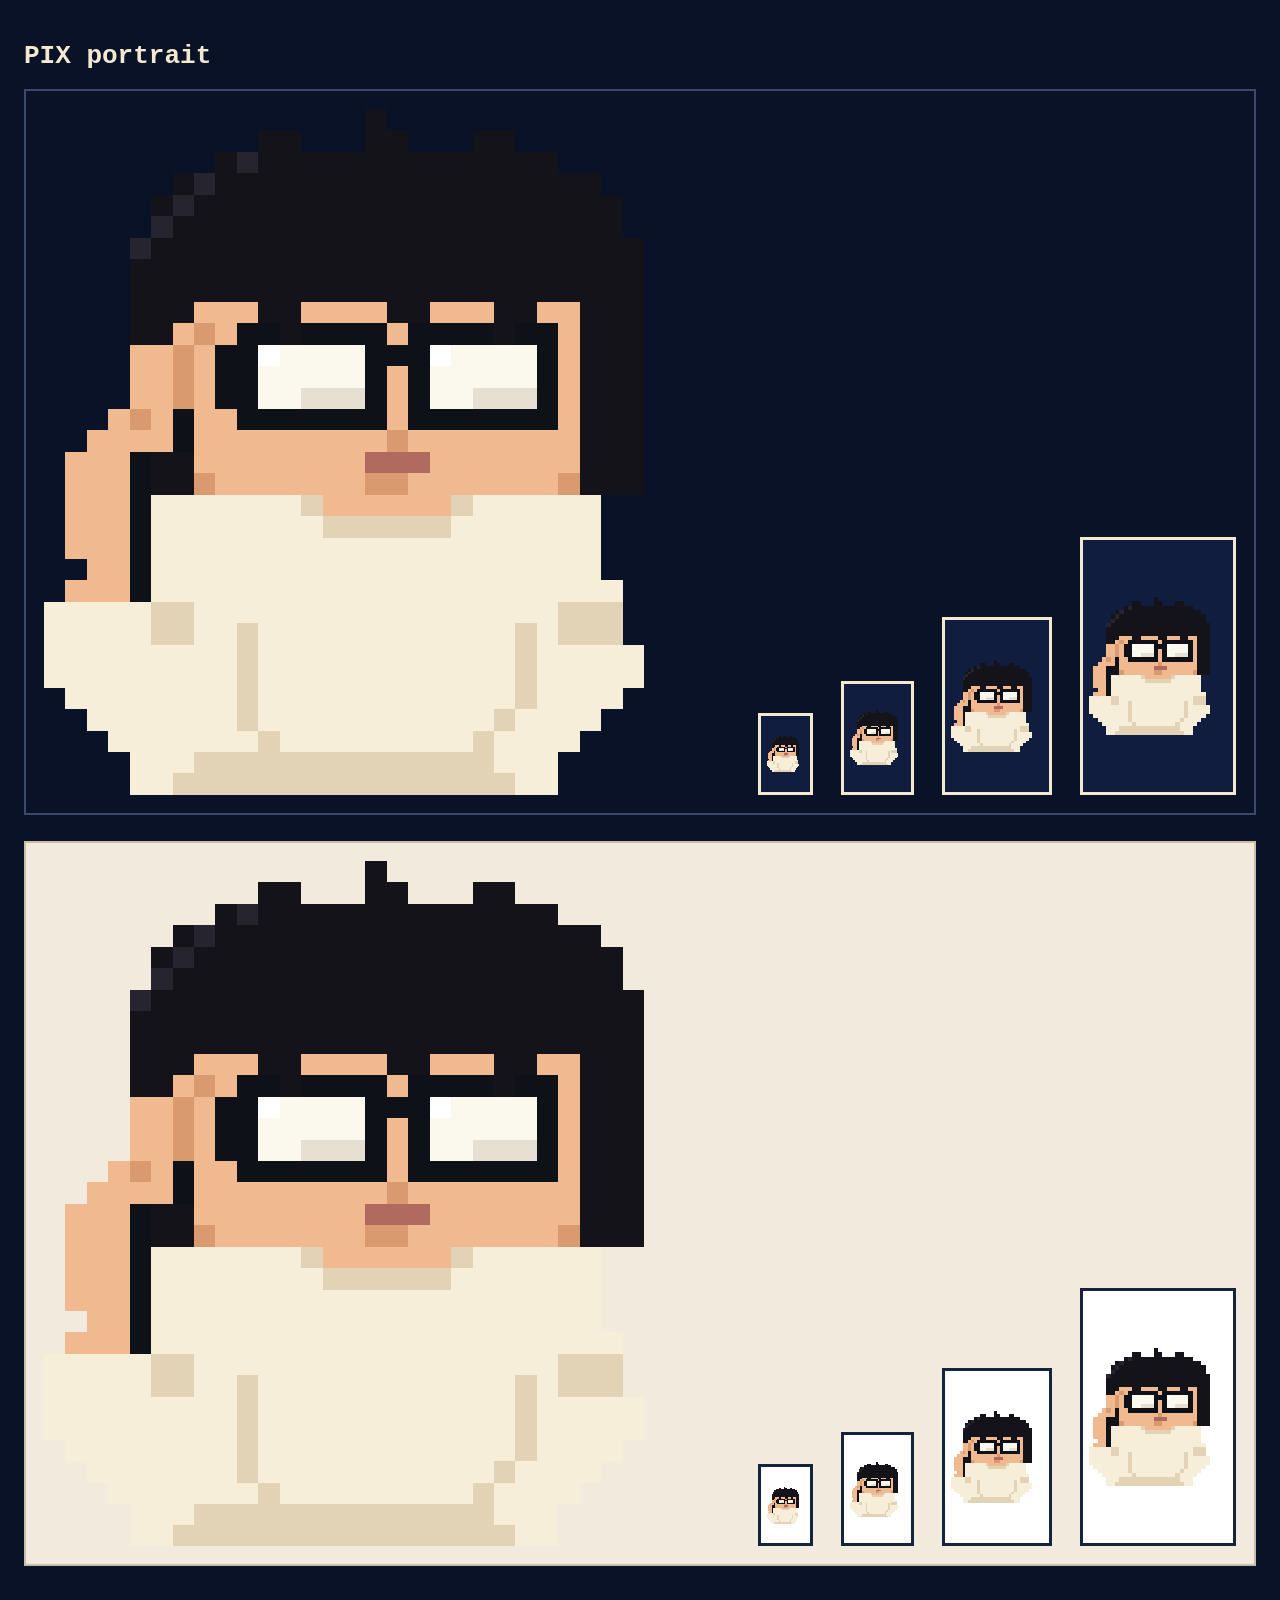
<file: _pixpreview.html>
﻿<!doctype html><meta charset="utf-8">
<style>
body{margin:0;padding:24px;background:#0a1228;color:#f3e8d0;font-family:monospace}
.light{background:#f2eadc;color:#14243f}
.row{display:flex;gap:28px;align-items:flex-end;margin-bottom:26px;padding:18px;border:2px solid #3a4a6a}
.row.light{border-color:#c9bda8}
.box{display:grid;place-items:center;background:#101d3f;border:3px solid #f3e8d0;padding:6px}
.light .box{background:#fff;border-color:#14243f}
.pix-svg{image-rendering:pixelated;display:block}
.pix-svg *{stroke:none!important}
</style>
<h1>PIX portrait</h1>
<div class="row"><svg class="pix-svg EXTRA" viewBox="0 0 32 32" shape-rendering="crispEdges" role="img" aria-label="PIX, the COME mascot">
    <!-- hair -->
    <rect x="15" y="0" width="1" height="1" fill="#14131a"/>
    <rect x="10" y="1" width="2" height="1" fill="#14131a"/>
    <rect x="15" y="1" width="2" height="1" fill="#14131a"/>
    <rect x="20" y="1" width="2" height="1" fill="#14131a"/>
    <rect x="8" y="2" width="1" height="1" fill="#14131a"/>
    <rect x="10" y="2" width="14" height="1" fill="#14131a"/>
    <rect x="6" y="3" width="1" height="1" fill="#14131a"/>
    <rect x="8" y="3" width="18" height="1" fill="#14131a"/>
    <rect x="5" y="4" width="1" height="1" fill="#14131a"/>
    <rect x="7" y="4" width="20" height="1" fill="#14131a"/>
    <rect x="6" y="5" width="21" height="1" fill="#14131a"/>
    <rect x="5" y="6" width="23" height="1" fill="#14131a"/>
    <rect x="4" y="7" width="24" height="1" fill="#14131a"/>
    <rect x="4" y="8" width="24" height="1" fill="#14131a"/>
    <rect x="4" y="9" width="3" height="1" fill="#14131a"/>
    <rect x="10" y="9" width="2" height="1" fill="#14131a"/>
    <rect x="16" y="9" width="2" height="1" fill="#14131a"/>
    <rect x="21" y="9" width="2" height="1" fill="#14131a"/>
    <rect x="25" y="9" width="3" height="1" fill="#14131a"/>
    <rect x="4" y="10" width="2" height="1" fill="#14131a"/>
    <rect x="11" y="10" width="1" height="1" fill="#14131a"/>
    <rect x="21" y="10" width="1" height="1" fill="#14131a"/>
    <rect x="25" y="10" width="3" height="1" fill="#14131a"/>
    <rect x="25" y="11" width="3" height="1" fill="#14131a"/>
    <rect x="25" y="12" width="3" height="1" fill="#14131a"/>
    <rect x="25" y="13" width="3" height="1" fill="#14131a"/>
    <rect x="25" y="14" width="3" height="1" fill="#14131a"/>
    <rect x="25" y="15" width="3" height="1" fill="#14131a"/>
    <rect x="5" y="16" width="2" height="1" fill="#14131a"/>
    <rect x="25" y="16" width="3" height="1" fill="#14131a"/>
    <rect x="5" y="17" width="2" height="1" fill="#14131a"/>
    <rect x="25" y="17" width="3" height="1" fill="#14131a"/>
    <!-- hair highlight -->
    <rect x="9" y="2" width="1" height="1" fill="#26242e"/>
    <rect x="7" y="3" width="1" height="1" fill="#26242e"/>
    <rect x="6" y="4" width="1" height="1" fill="#26242e"/>
    <rect x="5" y="5" width="1" height="1" fill="#26242e"/>
    <rect x="4" y="6" width="1" height="1" fill="#26242e"/>
    <!-- rim -->
    <rect x="9" y="10" width="2" height="1" fill="#0f1118"/>
    <rect x="12" y="10" width="4" height="1" fill="#0f1118"/>
    <rect x="17" y="10" width="4" height="1" fill="#0f1118"/>
    <rect x="22" y="10" width="2" height="1" fill="#0f1118"/>
    <rect x="8" y="11" width="2" height="1" fill="#0f1118"/>
    <rect x="15" y="11" width="3" height="1" fill="#0f1118"/>
    <rect x="23" y="11" width="1" height="1" fill="#0f1118"/>
    <rect x="8" y="12" width="2" height="1" fill="#0f1118"/>
    <rect x="15" y="12" width="1" height="1" fill="#0f1118"/>
    <rect x="17" y="12" width="1" height="1" fill="#0f1118"/>
    <rect x="23" y="12" width="1" height="1" fill="#0f1118"/>
    <rect x="8" y="13" width="2" height="1" fill="#0f1118"/>
    <rect x="15" y="13" width="1" height="1" fill="#0f1118"/>
    <rect x="17" y="13" width="1" height="1" fill="#0f1118"/>
    <rect x="23" y="13" width="1" height="1" fill="#0f1118"/>
    <rect x="6" y="14" width="1" height="1" fill="#0f1118"/>
    <rect x="9" y="14" width="7" height="1" fill="#0f1118"/>
    <rect x="17" y="14" width="7" height="1" fill="#0f1118"/>
    <rect x="6" y="15" width="1" height="1" fill="#0f1118"/>
    <rect x="4" y="16" width="1" height="1" fill="#0f1118"/>
    <rect x="4" y="17" width="1" height="1" fill="#0f1118"/>
    <rect x="4" y="18" width="1" height="1" fill="#0f1118"/>
    <rect x="4" y="19" width="1" height="1" fill="#0f1118"/>
    <rect x="4" y="20" width="1" height="1" fill="#0f1118"/>
    <rect x="4" y="21" width="1" height="1" fill="#0f1118"/>
    <rect x="4" y="22" width="1" height="1" fill="#0f1118"/>
    <!-- skin -->
    <rect x="7" y="9" width="3" height="1" fill="#f0b98f"/>
    <rect x="12" y="9" width="4" height="1" fill="#f0b98f"/>
    <rect x="18" y="9" width="3" height="1" fill="#f0b98f"/>
    <rect x="23" y="9" width="2" height="1" fill="#f0b98f"/>
    <rect x="6" y="10" width="1" height="1" fill="#f0b98f"/>
    <rect x="8" y="10" width="1" height="1" fill="#f0b98f"/>
    <rect x="16" y="10" width="1" height="1" fill="#f0b98f"/>
    <rect x="24" y="10" width="1" height="1" fill="#f0b98f"/>
    <rect x="4" y="11" width="2" height="1" fill="#f0b98f"/>
    <rect x="7" y="11" width="1" height="1" fill="#f0b98f"/>
    <rect x="24" y="11" width="1" height="1" fill="#f0b98f"/>
    <rect x="4" y="12" width="2" height="1" fill="#f0b98f"/>
    <rect x="7" y="12" width="1" height="1" fill="#f0b98f"/>
    <rect x="16" y="12" width="1" height="1" fill="#f0b98f"/>
    <rect x="24" y="12" width="1" height="1" fill="#f0b98f"/>
    <rect x="4" y="13" width="2" height="1" fill="#f0b98f"/>
    <rect x="7" y="13" width="1" height="1" fill="#f0b98f"/>
    <rect x="16" y="13" width="1" height="1" fill="#f0b98f"/>
    <rect x="24" y="13" width="1" height="1" fill="#f0b98f"/>
    <rect x="3" y="14" width="1" height="1" fill="#f0b98f"/>
    <rect x="5" y="14" width="1" height="1" fill="#f0b98f"/>
    <rect x="7" y="14" width="2" height="1" fill="#f0b98f"/>
    <rect x="16" y="14" width="1" height="1" fill="#f0b98f"/>
    <rect x="24" y="14" width="1" height="1" fill="#f0b98f"/>
    <rect x="2" y="15" width="4" height="1" fill="#f0b98f"/>
    <rect x="7" y="15" width="9" height="1" fill="#f0b98f"/>
    <rect x="17" y="15" width="8" height="1" fill="#f0b98f"/>
    <rect x="1" y="16" width="3" height="1" fill="#f0b98f"/>
    <rect x="7" y="16" width="8" height="1" fill="#f0b98f"/>
    <rect x="18" y="16" width="7" height="1" fill="#f0b98f"/>
    <rect x="1" y="17" width="3" height="1" fill="#f0b98f"/>
    <rect x="8" y="17" width="7" height="1" fill="#f0b98f"/>
    <rect x="17" y="17" width="7" height="1" fill="#f0b98f"/>
    <rect x="1" y="18" width="3" height="1" fill="#f0b98f"/>
    <rect x="13" y="18" width="6" height="1" fill="#f0b98f"/>
    <rect x="1" y="19" width="3" height="1" fill="#f0b98f"/>
    <rect x="1" y="20" width="3" height="1" fill="#f0b98f"/>
    <rect x="2" y="21" width="2" height="1" fill="#f0b98f"/>
    <rect x="1" y="22" width="3" height="1" fill="#f0b98f"/>
    <!-- skin shade -->
    <rect x="7" y="10" width="1" height="1" fill="#d99a70"/>
    <rect x="6" y="11" width="1" height="1" fill="#d99a70"/>
    <rect x="6" y="12" width="1" height="1" fill="#d99a70"/>
    <rect x="6" y="13" width="1" height="1" fill="#d99a70"/>
    <rect x="4" y="14" width="1" height="1" fill="#d99a70"/>
    <rect x="16" y="15" width="1" height="1" fill="#d99a70"/>
    <rect x="7" y="17" width="1" height="1" fill="#d99a70"/>
    <rect x="15" y="17" width="2" height="1" fill="#d99a70"/>
    <rect x="24" y="17" width="1" height="1" fill="#d99a70"/>
    <!-- lens -->
    <rect x="11" y="11" width="4" height="1" fill="#fbf8ee"/>
    <rect x="19" y="11" width="4" height="1" fill="#fbf8ee"/>
    <rect x="10" y="12" width="5" height="1" fill="#fbf8ee"/>
    <rect x="18" y="12" width="5" height="1" fill="#fbf8ee"/>
    <rect x="10" y="13" width="2" height="1" fill="#fbf8ee"/>
    <rect x="18" y="13" width="2" height="1" fill="#fbf8ee"/>
    <!-- glint -->
    <rect x="10" y="11" width="1" height="1" fill="#ffffff"/>
    <rect x="18" y="11" width="1" height="1" fill="#ffffff"/>
    <!-- lens shade -->
    <rect x="12" y="13" width="3" height="1" fill="#e5e0d2"/>
    <rect x="20" y="13" width="3" height="1" fill="#e5e0d2"/>
    <!-- mouth -->
    <rect x="15" y="16" width="3" height="1" fill="#b06a60"/>
    <!-- shirt -->
    <rect x="5" y="18" width="7" height="1" fill="#f7eeda"/>
    <rect x="20" y="18" width="6" height="1" fill="#f7eeda"/>
    <rect x="5" y="19" width="8" height="1" fill="#f7eeda"/>
    <rect x="19" y="19" width="7" height="1" fill="#f7eeda"/>
    <rect x="5" y="20" width="21" height="1" fill="#f7eeda"/>
    <rect x="5" y="21" width="21" height="1" fill="#f7eeda"/>
    <rect x="5" y="22" width="22" height="1" fill="#f7eeda"/>
    <rect x="0" y="23" width="5" height="1" fill="#f7eeda"/>
    <rect x="7" y="23" width="17" height="1" fill="#f7eeda"/>
    <rect x="0" y="24" width="5" height="1" fill="#f7eeda"/>
    <rect x="7" y="24" width="2" height="1" fill="#f7eeda"/>
    <rect x="10" y="24" width="12" height="1" fill="#f7eeda"/>
    <rect x="23" y="24" width="1" height="1" fill="#f7eeda"/>
    <rect x="0" y="25" width="9" height="1" fill="#f7eeda"/>
    <rect x="10" y="25" width="12" height="1" fill="#f7eeda"/>
    <rect x="23" y="25" width="5" height="1" fill="#f7eeda"/>
    <rect x="0" y="26" width="9" height="1" fill="#f7eeda"/>
    <rect x="10" y="26" width="12" height="1" fill="#f7eeda"/>
    <rect x="23" y="26" width="5" height="1" fill="#f7eeda"/>
    <rect x="1" y="27" width="8" height="1" fill="#f7eeda"/>
    <rect x="10" y="27" width="12" height="1" fill="#f7eeda"/>
    <rect x="23" y="27" width="4" height="1" fill="#f7eeda"/>
    <rect x="2" y="28" width="7" height="1" fill="#f7eeda"/>
    <rect x="10" y="28" width="11" height="1" fill="#f7eeda"/>
    <rect x="22" y="28" width="4" height="1" fill="#f7eeda"/>
    <rect x="3" y="29" width="7" height="1" fill="#f7eeda"/>
    <rect x="11" y="29" width="9" height="1" fill="#f7eeda"/>
    <rect x="21" y="29" width="4" height="1" fill="#f7eeda"/>
    <rect x="4" y="30" width="3" height="1" fill="#f7eeda"/>
    <rect x="21" y="30" width="3" height="1" fill="#f7eeda"/>
    <rect x="4" y="31" width="2" height="1" fill="#f7eeda"/>
    <rect x="22" y="31" width="2" height="1" fill="#f7eeda"/>
    <!-- shirt shade -->
    <rect x="12" y="18" width="1" height="1" fill="#e3d3b6"/>
    <rect x="19" y="18" width="1" height="1" fill="#e3d3b6"/>
    <rect x="13" y="19" width="6" height="1" fill="#e3d3b6"/>
    <rect x="5" y="23" width="2" height="1" fill="#e3d3b6"/>
    <rect x="24" y="23" width="3" height="1" fill="#e3d3b6"/>
    <rect x="5" y="24" width="2" height="1" fill="#e3d3b6"/>
    <rect x="9" y="24" width="1" height="1" fill="#e3d3b6"/>
    <rect x="22" y="24" width="1" height="1" fill="#e3d3b6"/>
    <rect x="24" y="24" width="3" height="1" fill="#e3d3b6"/>
    <rect x="9" y="25" width="1" height="1" fill="#e3d3b6"/>
    <rect x="22" y="25" width="1" height="1" fill="#e3d3b6"/>
    <rect x="9" y="26" width="1" height="1" fill="#e3d3b6"/>
    <rect x="22" y="26" width="1" height="1" fill="#e3d3b6"/>
    <rect x="9" y="27" width="1" height="1" fill="#e3d3b6"/>
    <rect x="22" y="27" width="1" height="1" fill="#e3d3b6"/>
    <rect x="9" y="28" width="1" height="1" fill="#e3d3b6"/>
    <rect x="21" y="28" width="1" height="1" fill="#e3d3b6"/>
    <rect x="10" y="29" width="1" height="1" fill="#e3d3b6"/>
    <rect x="20" y="29" width="1" height="1" fill="#e3d3b6"/>
    <rect x="7" y="30" width="14" height="1" fill="#e3d3b6"/>
    <rect x="6" y="31" width="16" height="1" fill="#e3d3b6"/>
  </svg>
<div class="box" style="width:64px;height:64px"><svg class="pix-svg EXTRA" viewBox="0 0 32 32" shape-rendering="crispEdges" role="img" aria-label="PIX, the COME mascot">
    <!-- hair -->
    <rect x="15" y="0" width="1" height="1" fill="#14131a"/>
    <rect x="10" y="1" width="2" height="1" fill="#14131a"/>
    <rect x="15" y="1" width="2" height="1" fill="#14131a"/>
    <rect x="20" y="1" width="2" height="1" fill="#14131a"/>
    <rect x="8" y="2" width="1" height="1" fill="#14131a"/>
    <rect x="10" y="2" width="14" height="1" fill="#14131a"/>
    <rect x="6" y="3" width="1" height="1" fill="#14131a"/>
    <rect x="8" y="3" width="18" height="1" fill="#14131a"/>
    <rect x="5" y="4" width="1" height="1" fill="#14131a"/>
    <rect x="7" y="4" width="20" height="1" fill="#14131a"/>
    <rect x="6" y="5" width="21" height="1" fill="#14131a"/>
    <rect x="5" y="6" width="23" height="1" fill="#14131a"/>
    <rect x="4" y="7" width="24" height="1" fill="#14131a"/>
    <rect x="4" y="8" width="24" height="1" fill="#14131a"/>
    <rect x="4" y="9" width="3" height="1" fill="#14131a"/>
    <rect x="10" y="9" width="2" height="1" fill="#14131a"/>
    <rect x="16" y="9" width="2" height="1" fill="#14131a"/>
    <rect x="21" y="9" width="2" height="1" fill="#14131a"/>
    <rect x="25" y="9" width="3" height="1" fill="#14131a"/>
    <rect x="4" y="10" width="2" height="1" fill="#14131a"/>
    <rect x="11" y="10" width="1" height="1" fill="#14131a"/>
    <rect x="21" y="10" width="1" height="1" fill="#14131a"/>
    <rect x="25" y="10" width="3" height="1" fill="#14131a"/>
    <rect x="25" y="11" width="3" height="1" fill="#14131a"/>
    <rect x="25" y="12" width="3" height="1" fill="#14131a"/>
    <rect x="25" y="13" width="3" height="1" fill="#14131a"/>
    <rect x="25" y="14" width="3" height="1" fill="#14131a"/>
    <rect x="25" y="15" width="3" height="1" fill="#14131a"/>
    <rect x="5" y="16" width="2" height="1" fill="#14131a"/>
    <rect x="25" y="16" width="3" height="1" fill="#14131a"/>
    <rect x="5" y="17" width="2" height="1" fill="#14131a"/>
    <rect x="25" y="17" width="3" height="1" fill="#14131a"/>
    <!-- hair highlight -->
    <rect x="9" y="2" width="1" height="1" fill="#26242e"/>
    <rect x="7" y="3" width="1" height="1" fill="#26242e"/>
    <rect x="6" y="4" width="1" height="1" fill="#26242e"/>
    <rect x="5" y="5" width="1" height="1" fill="#26242e"/>
    <rect x="4" y="6" width="1" height="1" fill="#26242e"/>
    <!-- rim -->
    <rect x="9" y="10" width="2" height="1" fill="#0f1118"/>
    <rect x="12" y="10" width="4" height="1" fill="#0f1118"/>
    <rect x="17" y="10" width="4" height="1" fill="#0f1118"/>
    <rect x="22" y="10" width="2" height="1" fill="#0f1118"/>
    <rect x="8" y="11" width="2" height="1" fill="#0f1118"/>
    <rect x="15" y="11" width="3" height="1" fill="#0f1118"/>
    <rect x="23" y="11" width="1" height="1" fill="#0f1118"/>
    <rect x="8" y="12" width="2" height="1" fill="#0f1118"/>
    <rect x="15" y="12" width="1" height="1" fill="#0f1118"/>
    <rect x="17" y="12" width="1" height="1" fill="#0f1118"/>
    <rect x="23" y="12" width="1" height="1" fill="#0f1118"/>
    <rect x="8" y="13" width="2" height="1" fill="#0f1118"/>
    <rect x="15" y="13" width="1" height="1" fill="#0f1118"/>
    <rect x="17" y="13" width="1" height="1" fill="#0f1118"/>
    <rect x="23" y="13" width="1" height="1" fill="#0f1118"/>
    <rect x="6" y="14" width="1" height="1" fill="#0f1118"/>
    <rect x="9" y="14" width="7" height="1" fill="#0f1118"/>
    <rect x="17" y="14" width="7" height="1" fill="#0f1118"/>
    <rect x="6" y="15" width="1" height="1" fill="#0f1118"/>
    <rect x="4" y="16" width="1" height="1" fill="#0f1118"/>
    <rect x="4" y="17" width="1" height="1" fill="#0f1118"/>
    <rect x="4" y="18" width="1" height="1" fill="#0f1118"/>
    <rect x="4" y="19" width="1" height="1" fill="#0f1118"/>
    <rect x="4" y="20" width="1" height="1" fill="#0f1118"/>
    <rect x="4" y="21" width="1" height="1" fill="#0f1118"/>
    <rect x="4" y="22" width="1" height="1" fill="#0f1118"/>
    <!-- skin -->
    <rect x="7" y="9" width="3" height="1" fill="#f0b98f"/>
    <rect x="12" y="9" width="4" height="1" fill="#f0b98f"/>
    <rect x="18" y="9" width="3" height="1" fill="#f0b98f"/>
    <rect x="23" y="9" width="2" height="1" fill="#f0b98f"/>
    <rect x="6" y="10" width="1" height="1" fill="#f0b98f"/>
    <rect x="8" y="10" width="1" height="1" fill="#f0b98f"/>
    <rect x="16" y="10" width="1" height="1" fill="#f0b98f"/>
    <rect x="24" y="10" width="1" height="1" fill="#f0b98f"/>
    <rect x="4" y="11" width="2" height="1" fill="#f0b98f"/>
    <rect x="7" y="11" width="1" height="1" fill="#f0b98f"/>
    <rect x="24" y="11" width="1" height="1" fill="#f0b98f"/>
    <rect x="4" y="12" width="2" height="1" fill="#f0b98f"/>
    <rect x="7" y="12" width="1" height="1" fill="#f0b98f"/>
    <rect x="16" y="12" width="1" height="1" fill="#f0b98f"/>
    <rect x="24" y="12" width="1" height="1" fill="#f0b98f"/>
    <rect x="4" y="13" width="2" height="1" fill="#f0b98f"/>
    <rect x="7" y="13" width="1" height="1" fill="#f0b98f"/>
    <rect x="16" y="13" width="1" height="1" fill="#f0b98f"/>
    <rect x="24" y="13" width="1" height="1" fill="#f0b98f"/>
    <rect x="3" y="14" width="1" height="1" fill="#f0b98f"/>
    <rect x="5" y="14" width="1" height="1" fill="#f0b98f"/>
    <rect x="7" y="14" width="2" height="1" fill="#f0b98f"/>
    <rect x="16" y="14" width="1" height="1" fill="#f0b98f"/>
    <rect x="24" y="14" width="1" height="1" fill="#f0b98f"/>
    <rect x="2" y="15" width="4" height="1" fill="#f0b98f"/>
    <rect x="7" y="15" width="9" height="1" fill="#f0b98f"/>
    <rect x="17" y="15" width="8" height="1" fill="#f0b98f"/>
    <rect x="1" y="16" width="3" height="1" fill="#f0b98f"/>
    <rect x="7" y="16" width="8" height="1" fill="#f0b98f"/>
    <rect x="18" y="16" width="7" height="1" fill="#f0b98f"/>
    <rect x="1" y="17" width="3" height="1" fill="#f0b98f"/>
    <rect x="8" y="17" width="7" height="1" fill="#f0b98f"/>
    <rect x="17" y="17" width="7" height="1" fill="#f0b98f"/>
    <rect x="1" y="18" width="3" height="1" fill="#f0b98f"/>
    <rect x="13" y="18" width="6" height="1" fill="#f0b98f"/>
    <rect x="1" y="19" width="3" height="1" fill="#f0b98f"/>
    <rect x="1" y="20" width="3" height="1" fill="#f0b98f"/>
    <rect x="2" y="21" width="2" height="1" fill="#f0b98f"/>
    <rect x="1" y="22" width="3" height="1" fill="#f0b98f"/>
    <!-- skin shade -->
    <rect x="7" y="10" width="1" height="1" fill="#d99a70"/>
    <rect x="6" y="11" width="1" height="1" fill="#d99a70"/>
    <rect x="6" y="12" width="1" height="1" fill="#d99a70"/>
    <rect x="6" y="13" width="1" height="1" fill="#d99a70"/>
    <rect x="4" y="14" width="1" height="1" fill="#d99a70"/>
    <rect x="16" y="15" width="1" height="1" fill="#d99a70"/>
    <rect x="7" y="17" width="1" height="1" fill="#d99a70"/>
    <rect x="15" y="17" width="2" height="1" fill="#d99a70"/>
    <rect x="24" y="17" width="1" height="1" fill="#d99a70"/>
    <!-- lens -->
    <rect x="11" y="11" width="4" height="1" fill="#fbf8ee"/>
    <rect x="19" y="11" width="4" height="1" fill="#fbf8ee"/>
    <rect x="10" y="12" width="5" height="1" fill="#fbf8ee"/>
    <rect x="18" y="12" width="5" height="1" fill="#fbf8ee"/>
    <rect x="10" y="13" width="2" height="1" fill="#fbf8ee"/>
    <rect x="18" y="13" width="2" height="1" fill="#fbf8ee"/>
    <!-- glint -->
    <rect x="10" y="11" width="1" height="1" fill="#ffffff"/>
    <rect x="18" y="11" width="1" height="1" fill="#ffffff"/>
    <!-- lens shade -->
    <rect x="12" y="13" width="3" height="1" fill="#e5e0d2"/>
    <rect x="20" y="13" width="3" height="1" fill="#e5e0d2"/>
    <!-- mouth -->
    <rect x="15" y="16" width="3" height="1" fill="#b06a60"/>
    <!-- shirt -->
    <rect x="5" y="18" width="7" height="1" fill="#f7eeda"/>
    <rect x="20" y="18" width="6" height="1" fill="#f7eeda"/>
    <rect x="5" y="19" width="8" height="1" fill="#f7eeda"/>
    <rect x="19" y="19" width="7" height="1" fill="#f7eeda"/>
    <rect x="5" y="20" width="21" height="1" fill="#f7eeda"/>
    <rect x="5" y="21" width="21" height="1" fill="#f7eeda"/>
    <rect x="5" y="22" width="22" height="1" fill="#f7eeda"/>
    <rect x="0" y="23" width="5" height="1" fill="#f7eeda"/>
    <rect x="7" y="23" width="17" height="1" fill="#f7eeda"/>
    <rect x="0" y="24" width="5" height="1" fill="#f7eeda"/>
    <rect x="7" y="24" width="2" height="1" fill="#f7eeda"/>
    <rect x="10" y="24" width="12" height="1" fill="#f7eeda"/>
    <rect x="23" y="24" width="1" height="1" fill="#f7eeda"/>
    <rect x="0" y="25" width="9" height="1" fill="#f7eeda"/>
    <rect x="10" y="25" width="12" height="1" fill="#f7eeda"/>
    <rect x="23" y="25" width="5" height="1" fill="#f7eeda"/>
    <rect x="0" y="26" width="9" height="1" fill="#f7eeda"/>
    <rect x="10" y="26" width="12" height="1" fill="#f7eeda"/>
    <rect x="23" y="26" width="5" height="1" fill="#f7eeda"/>
    <rect x="1" y="27" width="8" height="1" fill="#f7eeda"/>
    <rect x="10" y="27" width="12" height="1" fill="#f7eeda"/>
    <rect x="23" y="27" width="4" height="1" fill="#f7eeda"/>
    <rect x="2" y="28" width="7" height="1" fill="#f7eeda"/>
    <rect x="10" y="28" width="11" height="1" fill="#f7eeda"/>
    <rect x="22" y="28" width="4" height="1" fill="#f7eeda"/>
    <rect x="3" y="29" width="7" height="1" fill="#f7eeda"/>
    <rect x="11" y="29" width="9" height="1" fill="#f7eeda"/>
    <rect x="21" y="29" width="4" height="1" fill="#f7eeda"/>
    <rect x="4" y="30" width="3" height="1" fill="#f7eeda"/>
    <rect x="21" y="30" width="3" height="1" fill="#f7eeda"/>
    <rect x="4" y="31" width="2" height="1" fill="#f7eeda"/>
    <rect x="22" y="31" width="2" height="1" fill="#f7eeda"/>
    <!-- shirt shade -->
    <rect x="12" y="18" width="1" height="1" fill="#e3d3b6"/>
    <rect x="19" y="18" width="1" height="1" fill="#e3d3b6"/>
    <rect x="13" y="19" width="6" height="1" fill="#e3d3b6"/>
    <rect x="5" y="23" width="2" height="1" fill="#e3d3b6"/>
    <rect x="24" y="23" width="3" height="1" fill="#e3d3b6"/>
    <rect x="5" y="24" width="2" height="1" fill="#e3d3b6"/>
    <rect x="9" y="24" width="1" height="1" fill="#e3d3b6"/>
    <rect x="22" y="24" width="1" height="1" fill="#e3d3b6"/>
    <rect x="24" y="24" width="3" height="1" fill="#e3d3b6"/>
    <rect x="9" y="25" width="1" height="1" fill="#e3d3b6"/>
    <rect x="22" y="25" width="1" height="1" fill="#e3d3b6"/>
    <rect x="9" y="26" width="1" height="1" fill="#e3d3b6"/>
    <rect x="22" y="26" width="1" height="1" fill="#e3d3b6"/>
    <rect x="9" y="27" width="1" height="1" fill="#e3d3b6"/>
    <rect x="22" y="27" width="1" height="1" fill="#e3d3b6"/>
    <rect x="9" y="28" width="1" height="1" fill="#e3d3b6"/>
    <rect x="21" y="28" width="1" height="1" fill="#e3d3b6"/>
    <rect x="10" y="29" width="1" height="1" fill="#e3d3b6"/>
    <rect x="20" y="29" width="1" height="1" fill="#e3d3b6"/>
    <rect x="7" y="30" width="14" height="1" fill="#e3d3b6"/>
    <rect x="6" y="31" width="16" height="1" fill="#e3d3b6"/>
  </svg>
</div><div class="box" style="width:96px;height:96px"><svg class="pix-svg EXTRA" viewBox="0 0 32 32" shape-rendering="crispEdges" role="img" aria-label="PIX, the COME mascot">
    <!-- hair -->
    <rect x="15" y="0" width="1" height="1" fill="#14131a"/>
    <rect x="10" y="1" width="2" height="1" fill="#14131a"/>
    <rect x="15" y="1" width="2" height="1" fill="#14131a"/>
    <rect x="20" y="1" width="2" height="1" fill="#14131a"/>
    <rect x="8" y="2" width="1" height="1" fill="#14131a"/>
    <rect x="10" y="2" width="14" height="1" fill="#14131a"/>
    <rect x="6" y="3" width="1" height="1" fill="#14131a"/>
    <rect x="8" y="3" width="18" height="1" fill="#14131a"/>
    <rect x="5" y="4" width="1" height="1" fill="#14131a"/>
    <rect x="7" y="4" width="20" height="1" fill="#14131a"/>
    <rect x="6" y="5" width="21" height="1" fill="#14131a"/>
    <rect x="5" y="6" width="23" height="1" fill="#14131a"/>
    <rect x="4" y="7" width="24" height="1" fill="#14131a"/>
    <rect x="4" y="8" width="24" height="1" fill="#14131a"/>
    <rect x="4" y="9" width="3" height="1" fill="#14131a"/>
    <rect x="10" y="9" width="2" height="1" fill="#14131a"/>
    <rect x="16" y="9" width="2" height="1" fill="#14131a"/>
    <rect x="21" y="9" width="2" height="1" fill="#14131a"/>
    <rect x="25" y="9" width="3" height="1" fill="#14131a"/>
    <rect x="4" y="10" width="2" height="1" fill="#14131a"/>
    <rect x="11" y="10" width="1" height="1" fill="#14131a"/>
    <rect x="21" y="10" width="1" height="1" fill="#14131a"/>
    <rect x="25" y="10" width="3" height="1" fill="#14131a"/>
    <rect x="25" y="11" width="3" height="1" fill="#14131a"/>
    <rect x="25" y="12" width="3" height="1" fill="#14131a"/>
    <rect x="25" y="13" width="3" height="1" fill="#14131a"/>
    <rect x="25" y="14" width="3" height="1" fill="#14131a"/>
    <rect x="25" y="15" width="3" height="1" fill="#14131a"/>
    <rect x="5" y="16" width="2" height="1" fill="#14131a"/>
    <rect x="25" y="16" width="3" height="1" fill="#14131a"/>
    <rect x="5" y="17" width="2" height="1" fill="#14131a"/>
    <rect x="25" y="17" width="3" height="1" fill="#14131a"/>
    <!-- hair highlight -->
    <rect x="9" y="2" width="1" height="1" fill="#26242e"/>
    <rect x="7" y="3" width="1" height="1" fill="#26242e"/>
    <rect x="6" y="4" width="1" height="1" fill="#26242e"/>
    <rect x="5" y="5" width="1" height="1" fill="#26242e"/>
    <rect x="4" y="6" width="1" height="1" fill="#26242e"/>
    <!-- rim -->
    <rect x="9" y="10" width="2" height="1" fill="#0f1118"/>
    <rect x="12" y="10" width="4" height="1" fill="#0f1118"/>
    <rect x="17" y="10" width="4" height="1" fill="#0f1118"/>
    <rect x="22" y="10" width="2" height="1" fill="#0f1118"/>
    <rect x="8" y="11" width="2" height="1" fill="#0f1118"/>
    <rect x="15" y="11" width="3" height="1" fill="#0f1118"/>
    <rect x="23" y="11" width="1" height="1" fill="#0f1118"/>
    <rect x="8" y="12" width="2" height="1" fill="#0f1118"/>
    <rect x="15" y="12" width="1" height="1" fill="#0f1118"/>
    <rect x="17" y="12" width="1" height="1" fill="#0f1118"/>
    <rect x="23" y="12" width="1" height="1" fill="#0f1118"/>
    <rect x="8" y="13" width="2" height="1" fill="#0f1118"/>
    <rect x="15" y="13" width="1" height="1" fill="#0f1118"/>
    <rect x="17" y="13" width="1" height="1" fill="#0f1118"/>
    <rect x="23" y="13" width="1" height="1" fill="#0f1118"/>
    <rect x="6" y="14" width="1" height="1" fill="#0f1118"/>
    <rect x="9" y="14" width="7" height="1" fill="#0f1118"/>
    <rect x="17" y="14" width="7" height="1" fill="#0f1118"/>
    <rect x="6" y="15" width="1" height="1" fill="#0f1118"/>
    <rect x="4" y="16" width="1" height="1" fill="#0f1118"/>
    <rect x="4" y="17" width="1" height="1" fill="#0f1118"/>
    <rect x="4" y="18" width="1" height="1" fill="#0f1118"/>
    <rect x="4" y="19" width="1" height="1" fill="#0f1118"/>
    <rect x="4" y="20" width="1" height="1" fill="#0f1118"/>
    <rect x="4" y="21" width="1" height="1" fill="#0f1118"/>
    <rect x="4" y="22" width="1" height="1" fill="#0f1118"/>
    <!-- skin -->
    <rect x="7" y="9" width="3" height="1" fill="#f0b98f"/>
    <rect x="12" y="9" width="4" height="1" fill="#f0b98f"/>
    <rect x="18" y="9" width="3" height="1" fill="#f0b98f"/>
    <rect x="23" y="9" width="2" height="1" fill="#f0b98f"/>
    <rect x="6" y="10" width="1" height="1" fill="#f0b98f"/>
    <rect x="8" y="10" width="1" height="1" fill="#f0b98f"/>
    <rect x="16" y="10" width="1" height="1" fill="#f0b98f"/>
    <rect x="24" y="10" width="1" height="1" fill="#f0b98f"/>
    <rect x="4" y="11" width="2" height="1" fill="#f0b98f"/>
    <rect x="7" y="11" width="1" height="1" fill="#f0b98f"/>
    <rect x="24" y="11" width="1" height="1" fill="#f0b98f"/>
    <rect x="4" y="12" width="2" height="1" fill="#f0b98f"/>
    <rect x="7" y="12" width="1" height="1" fill="#f0b98f"/>
    <rect x="16" y="12" width="1" height="1" fill="#f0b98f"/>
    <rect x="24" y="12" width="1" height="1" fill="#f0b98f"/>
    <rect x="4" y="13" width="2" height="1" fill="#f0b98f"/>
    <rect x="7" y="13" width="1" height="1" fill="#f0b98f"/>
    <rect x="16" y="13" width="1" height="1" fill="#f0b98f"/>
    <rect x="24" y="13" width="1" height="1" fill="#f0b98f"/>
    <rect x="3" y="14" width="1" height="1" fill="#f0b98f"/>
    <rect x="5" y="14" width="1" height="1" fill="#f0b98f"/>
    <rect x="7" y="14" width="2" height="1" fill="#f0b98f"/>
    <rect x="16" y="14" width="1" height="1" fill="#f0b98f"/>
    <rect x="24" y="14" width="1" height="1" fill="#f0b98f"/>
    <rect x="2" y="15" width="4" height="1" fill="#f0b98f"/>
    <rect x="7" y="15" width="9" height="1" fill="#f0b98f"/>
    <rect x="17" y="15" width="8" height="1" fill="#f0b98f"/>
    <rect x="1" y="16" width="3" height="1" fill="#f0b98f"/>
    <rect x="7" y="16" width="8" height="1" fill="#f0b98f"/>
    <rect x="18" y="16" width="7" height="1" fill="#f0b98f"/>
    <rect x="1" y="17" width="3" height="1" fill="#f0b98f"/>
    <rect x="8" y="17" width="7" height="1" fill="#f0b98f"/>
    <rect x="17" y="17" width="7" height="1" fill="#f0b98f"/>
    <rect x="1" y="18" width="3" height="1" fill="#f0b98f"/>
    <rect x="13" y="18" width="6" height="1" fill="#f0b98f"/>
    <rect x="1" y="19" width="3" height="1" fill="#f0b98f"/>
    <rect x="1" y="20" width="3" height="1" fill="#f0b98f"/>
    <rect x="2" y="21" width="2" height="1" fill="#f0b98f"/>
    <rect x="1" y="22" width="3" height="1" fill="#f0b98f"/>
    <!-- skin shade -->
    <rect x="7" y="10" width="1" height="1" fill="#d99a70"/>
    <rect x="6" y="11" width="1" height="1" fill="#d99a70"/>
    <rect x="6" y="12" width="1" height="1" fill="#d99a70"/>
    <rect x="6" y="13" width="1" height="1" fill="#d99a70"/>
    <rect x="4" y="14" width="1" height="1" fill="#d99a70"/>
    <rect x="16" y="15" width="1" height="1" fill="#d99a70"/>
    <rect x="7" y="17" width="1" height="1" fill="#d99a70"/>
    <rect x="15" y="17" width="2" height="1" fill="#d99a70"/>
    <rect x="24" y="17" width="1" height="1" fill="#d99a70"/>
    <!-- lens -->
    <rect x="11" y="11" width="4" height="1" fill="#fbf8ee"/>
    <rect x="19" y="11" width="4" height="1" fill="#fbf8ee"/>
    <rect x="10" y="12" width="5" height="1" fill="#fbf8ee"/>
    <rect x="18" y="12" width="5" height="1" fill="#fbf8ee"/>
    <rect x="10" y="13" width="2" height="1" fill="#fbf8ee"/>
    <rect x="18" y="13" width="2" height="1" fill="#fbf8ee"/>
    <!-- glint -->
    <rect x="10" y="11" width="1" height="1" fill="#ffffff"/>
    <rect x="18" y="11" width="1" height="1" fill="#ffffff"/>
    <!-- lens shade -->
    <rect x="12" y="13" width="3" height="1" fill="#e5e0d2"/>
    <rect x="20" y="13" width="3" height="1" fill="#e5e0d2"/>
    <!-- mouth -->
    <rect x="15" y="16" width="3" height="1" fill="#b06a60"/>
    <!-- shirt -->
    <rect x="5" y="18" width="7" height="1" fill="#f7eeda"/>
    <rect x="20" y="18" width="6" height="1" fill="#f7eeda"/>
    <rect x="5" y="19" width="8" height="1" fill="#f7eeda"/>
    <rect x="19" y="19" width="7" height="1" fill="#f7eeda"/>
    <rect x="5" y="20" width="21" height="1" fill="#f7eeda"/>
    <rect x="5" y="21" width="21" height="1" fill="#f7eeda"/>
    <rect x="5" y="22" width="22" height="1" fill="#f7eeda"/>
    <rect x="0" y="23" width="5" height="1" fill="#f7eeda"/>
    <rect x="7" y="23" width="17" height="1" fill="#f7eeda"/>
    <rect x="0" y="24" width="5" height="1" fill="#f7eeda"/>
    <rect x="7" y="24" width="2" height="1" fill="#f7eeda"/>
    <rect x="10" y="24" width="12" height="1" fill="#f7eeda"/>
    <rect x="23" y="24" width="1" height="1" fill="#f7eeda"/>
    <rect x="0" y="25" width="9" height="1" fill="#f7eeda"/>
    <rect x="10" y="25" width="12" height="1" fill="#f7eeda"/>
    <rect x="23" y="25" width="5" height="1" fill="#f7eeda"/>
    <rect x="0" y="26" width="9" height="1" fill="#f7eeda"/>
    <rect x="10" y="26" width="12" height="1" fill="#f7eeda"/>
    <rect x="23" y="26" width="5" height="1" fill="#f7eeda"/>
    <rect x="1" y="27" width="8" height="1" fill="#f7eeda"/>
    <rect x="10" y="27" width="12" height="1" fill="#f7eeda"/>
    <rect x="23" y="27" width="4" height="1" fill="#f7eeda"/>
    <rect x="2" y="28" width="7" height="1" fill="#f7eeda"/>
    <rect x="10" y="28" width="11" height="1" fill="#f7eeda"/>
    <rect x="22" y="28" width="4" height="1" fill="#f7eeda"/>
    <rect x="3" y="29" width="7" height="1" fill="#f7eeda"/>
    <rect x="11" y="29" width="9" height="1" fill="#f7eeda"/>
    <rect x="21" y="29" width="4" height="1" fill="#f7eeda"/>
    <rect x="4" y="30" width="3" height="1" fill="#f7eeda"/>
    <rect x="21" y="30" width="3" height="1" fill="#f7eeda"/>
    <rect x="4" y="31" width="2" height="1" fill="#f7eeda"/>
    <rect x="22" y="31" width="2" height="1" fill="#f7eeda"/>
    <!-- shirt shade -->
    <rect x="12" y="18" width="1" height="1" fill="#e3d3b6"/>
    <rect x="19" y="18" width="1" height="1" fill="#e3d3b6"/>
    <rect x="13" y="19" width="6" height="1" fill="#e3d3b6"/>
    <rect x="5" y="23" width="2" height="1" fill="#e3d3b6"/>
    <rect x="24" y="23" width="3" height="1" fill="#e3d3b6"/>
    <rect x="5" y="24" width="2" height="1" fill="#e3d3b6"/>
    <rect x="9" y="24" width="1" height="1" fill="#e3d3b6"/>
    <rect x="22" y="24" width="1" height="1" fill="#e3d3b6"/>
    <rect x="24" y="24" width="3" height="1" fill="#e3d3b6"/>
    <rect x="9" y="25" width="1" height="1" fill="#e3d3b6"/>
    <rect x="22" y="25" width="1" height="1" fill="#e3d3b6"/>
    <rect x="9" y="26" width="1" height="1" fill="#e3d3b6"/>
    <rect x="22" y="26" width="1" height="1" fill="#e3d3b6"/>
    <rect x="9" y="27" width="1" height="1" fill="#e3d3b6"/>
    <rect x="22" y="27" width="1" height="1" fill="#e3d3b6"/>
    <rect x="9" y="28" width="1" height="1" fill="#e3d3b6"/>
    <rect x="21" y="28" width="1" height="1" fill="#e3d3b6"/>
    <rect x="10" y="29" width="1" height="1" fill="#e3d3b6"/>
    <rect x="20" y="29" width="1" height="1" fill="#e3d3b6"/>
    <rect x="7" y="30" width="14" height="1" fill="#e3d3b6"/>
    <rect x="6" y="31" width="16" height="1" fill="#e3d3b6"/>
  </svg>
</div><div class="box" style="width:160px;height:160px"><svg class="pix-svg EXTRA" viewBox="0 0 32 32" shape-rendering="crispEdges" role="img" aria-label="PIX, the COME mascot">
    <!-- hair -->
    <rect x="15" y="0" width="1" height="1" fill="#14131a"/>
    <rect x="10" y="1" width="2" height="1" fill="#14131a"/>
    <rect x="15" y="1" width="2" height="1" fill="#14131a"/>
    <rect x="20" y="1" width="2" height="1" fill="#14131a"/>
    <rect x="8" y="2" width="1" height="1" fill="#14131a"/>
    <rect x="10" y="2" width="14" height="1" fill="#14131a"/>
    <rect x="6" y="3" width="1" height="1" fill="#14131a"/>
    <rect x="8" y="3" width="18" height="1" fill="#14131a"/>
    <rect x="5" y="4" width="1" height="1" fill="#14131a"/>
    <rect x="7" y="4" width="20" height="1" fill="#14131a"/>
    <rect x="6" y="5" width="21" height="1" fill="#14131a"/>
    <rect x="5" y="6" width="23" height="1" fill="#14131a"/>
    <rect x="4" y="7" width="24" height="1" fill="#14131a"/>
    <rect x="4" y="8" width="24" height="1" fill="#14131a"/>
    <rect x="4" y="9" width="3" height="1" fill="#14131a"/>
    <rect x="10" y="9" width="2" height="1" fill="#14131a"/>
    <rect x="16" y="9" width="2" height="1" fill="#14131a"/>
    <rect x="21" y="9" width="2" height="1" fill="#14131a"/>
    <rect x="25" y="9" width="3" height="1" fill="#14131a"/>
    <rect x="4" y="10" width="2" height="1" fill="#14131a"/>
    <rect x="11" y="10" width="1" height="1" fill="#14131a"/>
    <rect x="21" y="10" width="1" height="1" fill="#14131a"/>
    <rect x="25" y="10" width="3" height="1" fill="#14131a"/>
    <rect x="25" y="11" width="3" height="1" fill="#14131a"/>
    <rect x="25" y="12" width="3" height="1" fill="#14131a"/>
    <rect x="25" y="13" width="3" height="1" fill="#14131a"/>
    <rect x="25" y="14" width="3" height="1" fill="#14131a"/>
    <rect x="25" y="15" width="3" height="1" fill="#14131a"/>
    <rect x="5" y="16" width="2" height="1" fill="#14131a"/>
    <rect x="25" y="16" width="3" height="1" fill="#14131a"/>
    <rect x="5" y="17" width="2" height="1" fill="#14131a"/>
    <rect x="25" y="17" width="3" height="1" fill="#14131a"/>
    <!-- hair highlight -->
    <rect x="9" y="2" width="1" height="1" fill="#26242e"/>
    <rect x="7" y="3" width="1" height="1" fill="#26242e"/>
    <rect x="6" y="4" width="1" height="1" fill="#26242e"/>
    <rect x="5" y="5" width="1" height="1" fill="#26242e"/>
    <rect x="4" y="6" width="1" height="1" fill="#26242e"/>
    <!-- rim -->
    <rect x="9" y="10" width="2" height="1" fill="#0f1118"/>
    <rect x="12" y="10" width="4" height="1" fill="#0f1118"/>
    <rect x="17" y="10" width="4" height="1" fill="#0f1118"/>
    <rect x="22" y="10" width="2" height="1" fill="#0f1118"/>
    <rect x="8" y="11" width="2" height="1" fill="#0f1118"/>
    <rect x="15" y="11" width="3" height="1" fill="#0f1118"/>
    <rect x="23" y="11" width="1" height="1" fill="#0f1118"/>
    <rect x="8" y="12" width="2" height="1" fill="#0f1118"/>
    <rect x="15" y="12" width="1" height="1" fill="#0f1118"/>
    <rect x="17" y="12" width="1" height="1" fill="#0f1118"/>
    <rect x="23" y="12" width="1" height="1" fill="#0f1118"/>
    <rect x="8" y="13" width="2" height="1" fill="#0f1118"/>
    <rect x="15" y="13" width="1" height="1" fill="#0f1118"/>
    <rect x="17" y="13" width="1" height="1" fill="#0f1118"/>
    <rect x="23" y="13" width="1" height="1" fill="#0f1118"/>
    <rect x="6" y="14" width="1" height="1" fill="#0f1118"/>
    <rect x="9" y="14" width="7" height="1" fill="#0f1118"/>
    <rect x="17" y="14" width="7" height="1" fill="#0f1118"/>
    <rect x="6" y="15" width="1" height="1" fill="#0f1118"/>
    <rect x="4" y="16" width="1" height="1" fill="#0f1118"/>
    <rect x="4" y="17" width="1" height="1" fill="#0f1118"/>
    <rect x="4" y="18" width="1" height="1" fill="#0f1118"/>
    <rect x="4" y="19" width="1" height="1" fill="#0f1118"/>
    <rect x="4" y="20" width="1" height="1" fill="#0f1118"/>
    <rect x="4" y="21" width="1" height="1" fill="#0f1118"/>
    <rect x="4" y="22" width="1" height="1" fill="#0f1118"/>
    <!-- skin -->
    <rect x="7" y="9" width="3" height="1" fill="#f0b98f"/>
    <rect x="12" y="9" width="4" height="1" fill="#f0b98f"/>
    <rect x="18" y="9" width="3" height="1" fill="#f0b98f"/>
    <rect x="23" y="9" width="2" height="1" fill="#f0b98f"/>
    <rect x="6" y="10" width="1" height="1" fill="#f0b98f"/>
    <rect x="8" y="10" width="1" height="1" fill="#f0b98f"/>
    <rect x="16" y="10" width="1" height="1" fill="#f0b98f"/>
    <rect x="24" y="10" width="1" height="1" fill="#f0b98f"/>
    <rect x="4" y="11" width="2" height="1" fill="#f0b98f"/>
    <rect x="7" y="11" width="1" height="1" fill="#f0b98f"/>
    <rect x="24" y="11" width="1" height="1" fill="#f0b98f"/>
    <rect x="4" y="12" width="2" height="1" fill="#f0b98f"/>
    <rect x="7" y="12" width="1" height="1" fill="#f0b98f"/>
    <rect x="16" y="12" width="1" height="1" fill="#f0b98f"/>
    <rect x="24" y="12" width="1" height="1" fill="#f0b98f"/>
    <rect x="4" y="13" width="2" height="1" fill="#f0b98f"/>
    <rect x="7" y="13" width="1" height="1" fill="#f0b98f"/>
    <rect x="16" y="13" width="1" height="1" fill="#f0b98f"/>
    <rect x="24" y="13" width="1" height="1" fill="#f0b98f"/>
    <rect x="3" y="14" width="1" height="1" fill="#f0b98f"/>
    <rect x="5" y="14" width="1" height="1" fill="#f0b98f"/>
    <rect x="7" y="14" width="2" height="1" fill="#f0b98f"/>
    <rect x="16" y="14" width="1" height="1" fill="#f0b98f"/>
    <rect x="24" y="14" width="1" height="1" fill="#f0b98f"/>
    <rect x="2" y="15" width="4" height="1" fill="#f0b98f"/>
    <rect x="7" y="15" width="9" height="1" fill="#f0b98f"/>
    <rect x="17" y="15" width="8" height="1" fill="#f0b98f"/>
    <rect x="1" y="16" width="3" height="1" fill="#f0b98f"/>
    <rect x="7" y="16" width="8" height="1" fill="#f0b98f"/>
    <rect x="18" y="16" width="7" height="1" fill="#f0b98f"/>
    <rect x="1" y="17" width="3" height="1" fill="#f0b98f"/>
    <rect x="8" y="17" width="7" height="1" fill="#f0b98f"/>
    <rect x="17" y="17" width="7" height="1" fill="#f0b98f"/>
    <rect x="1" y="18" width="3" height="1" fill="#f0b98f"/>
    <rect x="13" y="18" width="6" height="1" fill="#f0b98f"/>
    <rect x="1" y="19" width="3" height="1" fill="#f0b98f"/>
    <rect x="1" y="20" width="3" height="1" fill="#f0b98f"/>
    <rect x="2" y="21" width="2" height="1" fill="#f0b98f"/>
    <rect x="1" y="22" width="3" height="1" fill="#f0b98f"/>
    <!-- skin shade -->
    <rect x="7" y="10" width="1" height="1" fill="#d99a70"/>
    <rect x="6" y="11" width="1" height="1" fill="#d99a70"/>
    <rect x="6" y="12" width="1" height="1" fill="#d99a70"/>
    <rect x="6" y="13" width="1" height="1" fill="#d99a70"/>
    <rect x="4" y="14" width="1" height="1" fill="#d99a70"/>
    <rect x="16" y="15" width="1" height="1" fill="#d99a70"/>
    <rect x="7" y="17" width="1" height="1" fill="#d99a70"/>
    <rect x="15" y="17" width="2" height="1" fill="#d99a70"/>
    <rect x="24" y="17" width="1" height="1" fill="#d99a70"/>
    <!-- lens -->
    <rect x="11" y="11" width="4" height="1" fill="#fbf8ee"/>
    <rect x="19" y="11" width="4" height="1" fill="#fbf8ee"/>
    <rect x="10" y="12" width="5" height="1" fill="#fbf8ee"/>
    <rect x="18" y="12" width="5" height="1" fill="#fbf8ee"/>
    <rect x="10" y="13" width="2" height="1" fill="#fbf8ee"/>
    <rect x="18" y="13" width="2" height="1" fill="#fbf8ee"/>
    <!-- glint -->
    <rect x="10" y="11" width="1" height="1" fill="#ffffff"/>
    <rect x="18" y="11" width="1" height="1" fill="#ffffff"/>
    <!-- lens shade -->
    <rect x="12" y="13" width="3" height="1" fill="#e5e0d2"/>
    <rect x="20" y="13" width="3" height="1" fill="#e5e0d2"/>
    <!-- mouth -->
    <rect x="15" y="16" width="3" height="1" fill="#b06a60"/>
    <!-- shirt -->
    <rect x="5" y="18" width="7" height="1" fill="#f7eeda"/>
    <rect x="20" y="18" width="6" height="1" fill="#f7eeda"/>
    <rect x="5" y="19" width="8" height="1" fill="#f7eeda"/>
    <rect x="19" y="19" width="7" height="1" fill="#f7eeda"/>
    <rect x="5" y="20" width="21" height="1" fill="#f7eeda"/>
    <rect x="5" y="21" width="21" height="1" fill="#f7eeda"/>
    <rect x="5" y="22" width="22" height="1" fill="#f7eeda"/>
    <rect x="0" y="23" width="5" height="1" fill="#f7eeda"/>
    <rect x="7" y="23" width="17" height="1" fill="#f7eeda"/>
    <rect x="0" y="24" width="5" height="1" fill="#f7eeda"/>
    <rect x="7" y="24" width="2" height="1" fill="#f7eeda"/>
    <rect x="10" y="24" width="12" height="1" fill="#f7eeda"/>
    <rect x="23" y="24" width="1" height="1" fill="#f7eeda"/>
    <rect x="0" y="25" width="9" height="1" fill="#f7eeda"/>
    <rect x="10" y="25" width="12" height="1" fill="#f7eeda"/>
    <rect x="23" y="25" width="5" height="1" fill="#f7eeda"/>
    <rect x="0" y="26" width="9" height="1" fill="#f7eeda"/>
    <rect x="10" y="26" width="12" height="1" fill="#f7eeda"/>
    <rect x="23" y="26" width="5" height="1" fill="#f7eeda"/>
    <rect x="1" y="27" width="8" height="1" fill="#f7eeda"/>
    <rect x="10" y="27" width="12" height="1" fill="#f7eeda"/>
    <rect x="23" y="27" width="4" height="1" fill="#f7eeda"/>
    <rect x="2" y="28" width="7" height="1" fill="#f7eeda"/>
    <rect x="10" y="28" width="11" height="1" fill="#f7eeda"/>
    <rect x="22" y="28" width="4" height="1" fill="#f7eeda"/>
    <rect x="3" y="29" width="7" height="1" fill="#f7eeda"/>
    <rect x="11" y="29" width="9" height="1" fill="#f7eeda"/>
    <rect x="21" y="29" width="4" height="1" fill="#f7eeda"/>
    <rect x="4" y="30" width="3" height="1" fill="#f7eeda"/>
    <rect x="21" y="30" width="3" height="1" fill="#f7eeda"/>
    <rect x="4" y="31" width="2" height="1" fill="#f7eeda"/>
    <rect x="22" y="31" width="2" height="1" fill="#f7eeda"/>
    <!-- shirt shade -->
    <rect x="12" y="18" width="1" height="1" fill="#e3d3b6"/>
    <rect x="19" y="18" width="1" height="1" fill="#e3d3b6"/>
    <rect x="13" y="19" width="6" height="1" fill="#e3d3b6"/>
    <rect x="5" y="23" width="2" height="1" fill="#e3d3b6"/>
    <rect x="24" y="23" width="3" height="1" fill="#e3d3b6"/>
    <rect x="5" y="24" width="2" height="1" fill="#e3d3b6"/>
    <rect x="9" y="24" width="1" height="1" fill="#e3d3b6"/>
    <rect x="22" y="24" width="1" height="1" fill="#e3d3b6"/>
    <rect x="24" y="24" width="3" height="1" fill="#e3d3b6"/>
    <rect x="9" y="25" width="1" height="1" fill="#e3d3b6"/>
    <rect x="22" y="25" width="1" height="1" fill="#e3d3b6"/>
    <rect x="9" y="26" width="1" height="1" fill="#e3d3b6"/>
    <rect x="22" y="26" width="1" height="1" fill="#e3d3b6"/>
    <rect x="9" y="27" width="1" height="1" fill="#e3d3b6"/>
    <rect x="22" y="27" width="1" height="1" fill="#e3d3b6"/>
    <rect x="9" y="28" width="1" height="1" fill="#e3d3b6"/>
    <rect x="21" y="28" width="1" height="1" fill="#e3d3b6"/>
    <rect x="10" y="29" width="1" height="1" fill="#e3d3b6"/>
    <rect x="20" y="29" width="1" height="1" fill="#e3d3b6"/>
    <rect x="7" y="30" width="14" height="1" fill="#e3d3b6"/>
    <rect x="6" y="31" width="16" height="1" fill="#e3d3b6"/>
  </svg>
</div><div class="box" style="width:240px;height:240px"><svg class="pix-svg EXTRA" viewBox="0 0 32 32" shape-rendering="crispEdges" role="img" aria-label="PIX, the COME mascot">
    <!-- hair -->
    <rect x="15" y="0" width="1" height="1" fill="#14131a"/>
    <rect x="10" y="1" width="2" height="1" fill="#14131a"/>
    <rect x="15" y="1" width="2" height="1" fill="#14131a"/>
    <rect x="20" y="1" width="2" height="1" fill="#14131a"/>
    <rect x="8" y="2" width="1" height="1" fill="#14131a"/>
    <rect x="10" y="2" width="14" height="1" fill="#14131a"/>
    <rect x="6" y="3" width="1" height="1" fill="#14131a"/>
    <rect x="8" y="3" width="18" height="1" fill="#14131a"/>
    <rect x="5" y="4" width="1" height="1" fill="#14131a"/>
    <rect x="7" y="4" width="20" height="1" fill="#14131a"/>
    <rect x="6" y="5" width="21" height="1" fill="#14131a"/>
    <rect x="5" y="6" width="23" height="1" fill="#14131a"/>
    <rect x="4" y="7" width="24" height="1" fill="#14131a"/>
    <rect x="4" y="8" width="24" height="1" fill="#14131a"/>
    <rect x="4" y="9" width="3" height="1" fill="#14131a"/>
    <rect x="10" y="9" width="2" height="1" fill="#14131a"/>
    <rect x="16" y="9" width="2" height="1" fill="#14131a"/>
    <rect x="21" y="9" width="2" height="1" fill="#14131a"/>
    <rect x="25" y="9" width="3" height="1" fill="#14131a"/>
    <rect x="4" y="10" width="2" height="1" fill="#14131a"/>
    <rect x="11" y="10" width="1" height="1" fill="#14131a"/>
    <rect x="21" y="10" width="1" height="1" fill="#14131a"/>
    <rect x="25" y="10" width="3" height="1" fill="#14131a"/>
    <rect x="25" y="11" width="3" height="1" fill="#14131a"/>
    <rect x="25" y="12" width="3" height="1" fill="#14131a"/>
    <rect x="25" y="13" width="3" height="1" fill="#14131a"/>
    <rect x="25" y="14" width="3" height="1" fill="#14131a"/>
    <rect x="25" y="15" width="3" height="1" fill="#14131a"/>
    <rect x="5" y="16" width="2" height="1" fill="#14131a"/>
    <rect x="25" y="16" width="3" height="1" fill="#14131a"/>
    <rect x="5" y="17" width="2" height="1" fill="#14131a"/>
    <rect x="25" y="17" width="3" height="1" fill="#14131a"/>
    <!-- hair highlight -->
    <rect x="9" y="2" width="1" height="1" fill="#26242e"/>
    <rect x="7" y="3" width="1" height="1" fill="#26242e"/>
    <rect x="6" y="4" width="1" height="1" fill="#26242e"/>
    <rect x="5" y="5" width="1" height="1" fill="#26242e"/>
    <rect x="4" y="6" width="1" height="1" fill="#26242e"/>
    <!-- rim -->
    <rect x="9" y="10" width="2" height="1" fill="#0f1118"/>
    <rect x="12" y="10" width="4" height="1" fill="#0f1118"/>
    <rect x="17" y="10" width="4" height="1" fill="#0f1118"/>
    <rect x="22" y="10" width="2" height="1" fill="#0f1118"/>
    <rect x="8" y="11" width="2" height="1" fill="#0f1118"/>
    <rect x="15" y="11" width="3" height="1" fill="#0f1118"/>
    <rect x="23" y="11" width="1" height="1" fill="#0f1118"/>
    <rect x="8" y="12" width="2" height="1" fill="#0f1118"/>
    <rect x="15" y="12" width="1" height="1" fill="#0f1118"/>
    <rect x="17" y="12" width="1" height="1" fill="#0f1118"/>
    <rect x="23" y="12" width="1" height="1" fill="#0f1118"/>
    <rect x="8" y="13" width="2" height="1" fill="#0f1118"/>
    <rect x="15" y="13" width="1" height="1" fill="#0f1118"/>
    <rect x="17" y="13" width="1" height="1" fill="#0f1118"/>
    <rect x="23" y="13" width="1" height="1" fill="#0f1118"/>
    <rect x="6" y="14" width="1" height="1" fill="#0f1118"/>
    <rect x="9" y="14" width="7" height="1" fill="#0f1118"/>
    <rect x="17" y="14" width="7" height="1" fill="#0f1118"/>
    <rect x="6" y="15" width="1" height="1" fill="#0f1118"/>
    <rect x="4" y="16" width="1" height="1" fill="#0f1118"/>
    <rect x="4" y="17" width="1" height="1" fill="#0f1118"/>
    <rect x="4" y="18" width="1" height="1" fill="#0f1118"/>
    <rect x="4" y="19" width="1" height="1" fill="#0f1118"/>
    <rect x="4" y="20" width="1" height="1" fill="#0f1118"/>
    <rect x="4" y="21" width="1" height="1" fill="#0f1118"/>
    <rect x="4" y="22" width="1" height="1" fill="#0f1118"/>
    <!-- skin -->
    <rect x="7" y="9" width="3" height="1" fill="#f0b98f"/>
    <rect x="12" y="9" width="4" height="1" fill="#f0b98f"/>
    <rect x="18" y="9" width="3" height="1" fill="#f0b98f"/>
    <rect x="23" y="9" width="2" height="1" fill="#f0b98f"/>
    <rect x="6" y="10" width="1" height="1" fill="#f0b98f"/>
    <rect x="8" y="10" width="1" height="1" fill="#f0b98f"/>
    <rect x="16" y="10" width="1" height="1" fill="#f0b98f"/>
    <rect x="24" y="10" width="1" height="1" fill="#f0b98f"/>
    <rect x="4" y="11" width="2" height="1" fill="#f0b98f"/>
    <rect x="7" y="11" width="1" height="1" fill="#f0b98f"/>
    <rect x="24" y="11" width="1" height="1" fill="#f0b98f"/>
    <rect x="4" y="12" width="2" height="1" fill="#f0b98f"/>
    <rect x="7" y="12" width="1" height="1" fill="#f0b98f"/>
    <rect x="16" y="12" width="1" height="1" fill="#f0b98f"/>
    <rect x="24" y="12" width="1" height="1" fill="#f0b98f"/>
    <rect x="4" y="13" width="2" height="1" fill="#f0b98f"/>
    <rect x="7" y="13" width="1" height="1" fill="#f0b98f"/>
    <rect x="16" y="13" width="1" height="1" fill="#f0b98f"/>
    <rect x="24" y="13" width="1" height="1" fill="#f0b98f"/>
    <rect x="3" y="14" width="1" height="1" fill="#f0b98f"/>
    <rect x="5" y="14" width="1" height="1" fill="#f0b98f"/>
    <rect x="7" y="14" width="2" height="1" fill="#f0b98f"/>
    <rect x="16" y="14" width="1" height="1" fill="#f0b98f"/>
    <rect x="24" y="14" width="1" height="1" fill="#f0b98f"/>
    <rect x="2" y="15" width="4" height="1" fill="#f0b98f"/>
    <rect x="7" y="15" width="9" height="1" fill="#f0b98f"/>
    <rect x="17" y="15" width="8" height="1" fill="#f0b98f"/>
    <rect x="1" y="16" width="3" height="1" fill="#f0b98f"/>
    <rect x="7" y="16" width="8" height="1" fill="#f0b98f"/>
    <rect x="18" y="16" width="7" height="1" fill="#f0b98f"/>
    <rect x="1" y="17" width="3" height="1" fill="#f0b98f"/>
    <rect x="8" y="17" width="7" height="1" fill="#f0b98f"/>
    <rect x="17" y="17" width="7" height="1" fill="#f0b98f"/>
    <rect x="1" y="18" width="3" height="1" fill="#f0b98f"/>
    <rect x="13" y="18" width="6" height="1" fill="#f0b98f"/>
    <rect x="1" y="19" width="3" height="1" fill="#f0b98f"/>
    <rect x="1" y="20" width="3" height="1" fill="#f0b98f"/>
    <rect x="2" y="21" width="2" height="1" fill="#f0b98f"/>
    <rect x="1" y="22" width="3" height="1" fill="#f0b98f"/>
    <!-- skin shade -->
    <rect x="7" y="10" width="1" height="1" fill="#d99a70"/>
    <rect x="6" y="11" width="1" height="1" fill="#d99a70"/>
    <rect x="6" y="12" width="1" height="1" fill="#d99a70"/>
    <rect x="6" y="13" width="1" height="1" fill="#d99a70"/>
    <rect x="4" y="14" width="1" height="1" fill="#d99a70"/>
    <rect x="16" y="15" width="1" height="1" fill="#d99a70"/>
    <rect x="7" y="17" width="1" height="1" fill="#d99a70"/>
    <rect x="15" y="17" width="2" height="1" fill="#d99a70"/>
    <rect x="24" y="17" width="1" height="1" fill="#d99a70"/>
    <!-- lens -->
    <rect x="11" y="11" width="4" height="1" fill="#fbf8ee"/>
    <rect x="19" y="11" width="4" height="1" fill="#fbf8ee"/>
    <rect x="10" y="12" width="5" height="1" fill="#fbf8ee"/>
    <rect x="18" y="12" width="5" height="1" fill="#fbf8ee"/>
    <rect x="10" y="13" width="2" height="1" fill="#fbf8ee"/>
    <rect x="18" y="13" width="2" height="1" fill="#fbf8ee"/>
    <!-- glint -->
    <rect x="10" y="11" width="1" height="1" fill="#ffffff"/>
    <rect x="18" y="11" width="1" height="1" fill="#ffffff"/>
    <!-- lens shade -->
    <rect x="12" y="13" width="3" height="1" fill="#e5e0d2"/>
    <rect x="20" y="13" width="3" height="1" fill="#e5e0d2"/>
    <!-- mouth -->
    <rect x="15" y="16" width="3" height="1" fill="#b06a60"/>
    <!-- shirt -->
    <rect x="5" y="18" width="7" height="1" fill="#f7eeda"/>
    <rect x="20" y="18" width="6" height="1" fill="#f7eeda"/>
    <rect x="5" y="19" width="8" height="1" fill="#f7eeda"/>
    <rect x="19" y="19" width="7" height="1" fill="#f7eeda"/>
    <rect x="5" y="20" width="21" height="1" fill="#f7eeda"/>
    <rect x="5" y="21" width="21" height="1" fill="#f7eeda"/>
    <rect x="5" y="22" width="22" height="1" fill="#f7eeda"/>
    <rect x="0" y="23" width="5" height="1" fill="#f7eeda"/>
    <rect x="7" y="23" width="17" height="1" fill="#f7eeda"/>
    <rect x="0" y="24" width="5" height="1" fill="#f7eeda"/>
    <rect x="7" y="24" width="2" height="1" fill="#f7eeda"/>
    <rect x="10" y="24" width="12" height="1" fill="#f7eeda"/>
    <rect x="23" y="24" width="1" height="1" fill="#f7eeda"/>
    <rect x="0" y="25" width="9" height="1" fill="#f7eeda"/>
    <rect x="10" y="25" width="12" height="1" fill="#f7eeda"/>
    <rect x="23" y="25" width="5" height="1" fill="#f7eeda"/>
    <rect x="0" y="26" width="9" height="1" fill="#f7eeda"/>
    <rect x="10" y="26" width="12" height="1" fill="#f7eeda"/>
    <rect x="23" y="26" width="5" height="1" fill="#f7eeda"/>
    <rect x="1" y="27" width="8" height="1" fill="#f7eeda"/>
    <rect x="10" y="27" width="12" height="1" fill="#f7eeda"/>
    <rect x="23" y="27" width="4" height="1" fill="#f7eeda"/>
    <rect x="2" y="28" width="7" height="1" fill="#f7eeda"/>
    <rect x="10" y="28" width="11" height="1" fill="#f7eeda"/>
    <rect x="22" y="28" width="4" height="1" fill="#f7eeda"/>
    <rect x="3" y="29" width="7" height="1" fill="#f7eeda"/>
    <rect x="11" y="29" width="9" height="1" fill="#f7eeda"/>
    <rect x="21" y="29" width="4" height="1" fill="#f7eeda"/>
    <rect x="4" y="30" width="3" height="1" fill="#f7eeda"/>
    <rect x="21" y="30" width="3" height="1" fill="#f7eeda"/>
    <rect x="4" y="31" width="2" height="1" fill="#f7eeda"/>
    <rect x="22" y="31" width="2" height="1" fill="#f7eeda"/>
    <!-- shirt shade -->
    <rect x="12" y="18" width="1" height="1" fill="#e3d3b6"/>
    <rect x="19" y="18" width="1" height="1" fill="#e3d3b6"/>
    <rect x="13" y="19" width="6" height="1" fill="#e3d3b6"/>
    <rect x="5" y="23" width="2" height="1" fill="#e3d3b6"/>
    <rect x="24" y="23" width="3" height="1" fill="#e3d3b6"/>
    <rect x="5" y="24" width="2" height="1" fill="#e3d3b6"/>
    <rect x="9" y="24" width="1" height="1" fill="#e3d3b6"/>
    <rect x="22" y="24" width="1" height="1" fill="#e3d3b6"/>
    <rect x="24" y="24" width="3" height="1" fill="#e3d3b6"/>
    <rect x="9" y="25" width="1" height="1" fill="#e3d3b6"/>
    <rect x="22" y="25" width="1" height="1" fill="#e3d3b6"/>
    <rect x="9" y="26" width="1" height="1" fill="#e3d3b6"/>
    <rect x="22" y="26" width="1" height="1" fill="#e3d3b6"/>
    <rect x="9" y="27" width="1" height="1" fill="#e3d3b6"/>
    <rect x="22" y="27" width="1" height="1" fill="#e3d3b6"/>
    <rect x="9" y="28" width="1" height="1" fill="#e3d3b6"/>
    <rect x="21" y="28" width="1" height="1" fill="#e3d3b6"/>
    <rect x="10" y="29" width="1" height="1" fill="#e3d3b6"/>
    <rect x="20" y="29" width="1" height="1" fill="#e3d3b6"/>
    <rect x="7" y="30" width="14" height="1" fill="#e3d3b6"/>
    <rect x="6" y="31" width="16" height="1" fill="#e3d3b6"/>
  </svg>
</div></div>
<div class="row light"><svg class="pix-svg EXTRA" viewBox="0 0 32 32" shape-rendering="crispEdges" role="img" aria-label="PIX, the COME mascot">
    <!-- hair -->
    <rect x="15" y="0" width="1" height="1" fill="#14131a"/>
    <rect x="10" y="1" width="2" height="1" fill="#14131a"/>
    <rect x="15" y="1" width="2" height="1" fill="#14131a"/>
    <rect x="20" y="1" width="2" height="1" fill="#14131a"/>
    <rect x="8" y="2" width="1" height="1" fill="#14131a"/>
    <rect x="10" y="2" width="14" height="1" fill="#14131a"/>
    <rect x="6" y="3" width="1" height="1" fill="#14131a"/>
    <rect x="8" y="3" width="18" height="1" fill="#14131a"/>
    <rect x="5" y="4" width="1" height="1" fill="#14131a"/>
    <rect x="7" y="4" width="20" height="1" fill="#14131a"/>
    <rect x="6" y="5" width="21" height="1" fill="#14131a"/>
    <rect x="5" y="6" width="23" height="1" fill="#14131a"/>
    <rect x="4" y="7" width="24" height="1" fill="#14131a"/>
    <rect x="4" y="8" width="24" height="1" fill="#14131a"/>
    <rect x="4" y="9" width="3" height="1" fill="#14131a"/>
    <rect x="10" y="9" width="2" height="1" fill="#14131a"/>
    <rect x="16" y="9" width="2" height="1" fill="#14131a"/>
    <rect x="21" y="9" width="2" height="1" fill="#14131a"/>
    <rect x="25" y="9" width="3" height="1" fill="#14131a"/>
    <rect x="4" y="10" width="2" height="1" fill="#14131a"/>
    <rect x="11" y="10" width="1" height="1" fill="#14131a"/>
    <rect x="21" y="10" width="1" height="1" fill="#14131a"/>
    <rect x="25" y="10" width="3" height="1" fill="#14131a"/>
    <rect x="25" y="11" width="3" height="1" fill="#14131a"/>
    <rect x="25" y="12" width="3" height="1" fill="#14131a"/>
    <rect x="25" y="13" width="3" height="1" fill="#14131a"/>
    <rect x="25" y="14" width="3" height="1" fill="#14131a"/>
    <rect x="25" y="15" width="3" height="1" fill="#14131a"/>
    <rect x="5" y="16" width="2" height="1" fill="#14131a"/>
    <rect x="25" y="16" width="3" height="1" fill="#14131a"/>
    <rect x="5" y="17" width="2" height="1" fill="#14131a"/>
    <rect x="25" y="17" width="3" height="1" fill="#14131a"/>
    <!-- hair highlight -->
    <rect x="9" y="2" width="1" height="1" fill="#26242e"/>
    <rect x="7" y="3" width="1" height="1" fill="#26242e"/>
    <rect x="6" y="4" width="1" height="1" fill="#26242e"/>
    <rect x="5" y="5" width="1" height="1" fill="#26242e"/>
    <rect x="4" y="6" width="1" height="1" fill="#26242e"/>
    <!-- rim -->
    <rect x="9" y="10" width="2" height="1" fill="#0f1118"/>
    <rect x="12" y="10" width="4" height="1" fill="#0f1118"/>
    <rect x="17" y="10" width="4" height="1" fill="#0f1118"/>
    <rect x="22" y="10" width="2" height="1" fill="#0f1118"/>
    <rect x="8" y="11" width="2" height="1" fill="#0f1118"/>
    <rect x="15" y="11" width="3" height="1" fill="#0f1118"/>
    <rect x="23" y="11" width="1" height="1" fill="#0f1118"/>
    <rect x="8" y="12" width="2" height="1" fill="#0f1118"/>
    <rect x="15" y="12" width="1" height="1" fill="#0f1118"/>
    <rect x="17" y="12" width="1" height="1" fill="#0f1118"/>
    <rect x="23" y="12" width="1" height="1" fill="#0f1118"/>
    <rect x="8" y="13" width="2" height="1" fill="#0f1118"/>
    <rect x="15" y="13" width="1" height="1" fill="#0f1118"/>
    <rect x="17" y="13" width="1" height="1" fill="#0f1118"/>
    <rect x="23" y="13" width="1" height="1" fill="#0f1118"/>
    <rect x="6" y="14" width="1" height="1" fill="#0f1118"/>
    <rect x="9" y="14" width="7" height="1" fill="#0f1118"/>
    <rect x="17" y="14" width="7" height="1" fill="#0f1118"/>
    <rect x="6" y="15" width="1" height="1" fill="#0f1118"/>
    <rect x="4" y="16" width="1" height="1" fill="#0f1118"/>
    <rect x="4" y="17" width="1" height="1" fill="#0f1118"/>
    <rect x="4" y="18" width="1" height="1" fill="#0f1118"/>
    <rect x="4" y="19" width="1" height="1" fill="#0f1118"/>
    <rect x="4" y="20" width="1" height="1" fill="#0f1118"/>
    <rect x="4" y="21" width="1" height="1" fill="#0f1118"/>
    <rect x="4" y="22" width="1" height="1" fill="#0f1118"/>
    <!-- skin -->
    <rect x="7" y="9" width="3" height="1" fill="#f0b98f"/>
    <rect x="12" y="9" width="4" height="1" fill="#f0b98f"/>
    <rect x="18" y="9" width="3" height="1" fill="#f0b98f"/>
    <rect x="23" y="9" width="2" height="1" fill="#f0b98f"/>
    <rect x="6" y="10" width="1" height="1" fill="#f0b98f"/>
    <rect x="8" y="10" width="1" height="1" fill="#f0b98f"/>
    <rect x="16" y="10" width="1" height="1" fill="#f0b98f"/>
    <rect x="24" y="10" width="1" height="1" fill="#f0b98f"/>
    <rect x="4" y="11" width="2" height="1" fill="#f0b98f"/>
    <rect x="7" y="11" width="1" height="1" fill="#f0b98f"/>
    <rect x="24" y="11" width="1" height="1" fill="#f0b98f"/>
    <rect x="4" y="12" width="2" height="1" fill="#f0b98f"/>
    <rect x="7" y="12" width="1" height="1" fill="#f0b98f"/>
    <rect x="16" y="12" width="1" height="1" fill="#f0b98f"/>
    <rect x="24" y="12" width="1" height="1" fill="#f0b98f"/>
    <rect x="4" y="13" width="2" height="1" fill="#f0b98f"/>
    <rect x="7" y="13" width="1" height="1" fill="#f0b98f"/>
    <rect x="16" y="13" width="1" height="1" fill="#f0b98f"/>
    <rect x="24" y="13" width="1" height="1" fill="#f0b98f"/>
    <rect x="3" y="14" width="1" height="1" fill="#f0b98f"/>
    <rect x="5" y="14" width="1" height="1" fill="#f0b98f"/>
    <rect x="7" y="14" width="2" height="1" fill="#f0b98f"/>
    <rect x="16" y="14" width="1" height="1" fill="#f0b98f"/>
    <rect x="24" y="14" width="1" height="1" fill="#f0b98f"/>
    <rect x="2" y="15" width="4" height="1" fill="#f0b98f"/>
    <rect x="7" y="15" width="9" height="1" fill="#f0b98f"/>
    <rect x="17" y="15" width="8" height="1" fill="#f0b98f"/>
    <rect x="1" y="16" width="3" height="1" fill="#f0b98f"/>
    <rect x="7" y="16" width="8" height="1" fill="#f0b98f"/>
    <rect x="18" y="16" width="7" height="1" fill="#f0b98f"/>
    <rect x="1" y="17" width="3" height="1" fill="#f0b98f"/>
    <rect x="8" y="17" width="7" height="1" fill="#f0b98f"/>
    <rect x="17" y="17" width="7" height="1" fill="#f0b98f"/>
    <rect x="1" y="18" width="3" height="1" fill="#f0b98f"/>
    <rect x="13" y="18" width="6" height="1" fill="#f0b98f"/>
    <rect x="1" y="19" width="3" height="1" fill="#f0b98f"/>
    <rect x="1" y="20" width="3" height="1" fill="#f0b98f"/>
    <rect x="2" y="21" width="2" height="1" fill="#f0b98f"/>
    <rect x="1" y="22" width="3" height="1" fill="#f0b98f"/>
    <!-- skin shade -->
    <rect x="7" y="10" width="1" height="1" fill="#d99a70"/>
    <rect x="6" y="11" width="1" height="1" fill="#d99a70"/>
    <rect x="6" y="12" width="1" height="1" fill="#d99a70"/>
    <rect x="6" y="13" width="1" height="1" fill="#d99a70"/>
    <rect x="4" y="14" width="1" height="1" fill="#d99a70"/>
    <rect x="16" y="15" width="1" height="1" fill="#d99a70"/>
    <rect x="7" y="17" width="1" height="1" fill="#d99a70"/>
    <rect x="15" y="17" width="2" height="1" fill="#d99a70"/>
    <rect x="24" y="17" width="1" height="1" fill="#d99a70"/>
    <!-- lens -->
    <rect x="11" y="11" width="4" height="1" fill="#fbf8ee"/>
    <rect x="19" y="11" width="4" height="1" fill="#fbf8ee"/>
    <rect x="10" y="12" width="5" height="1" fill="#fbf8ee"/>
    <rect x="18" y="12" width="5" height="1" fill="#fbf8ee"/>
    <rect x="10" y="13" width="2" height="1" fill="#fbf8ee"/>
    <rect x="18" y="13" width="2" height="1" fill="#fbf8ee"/>
    <!-- glint -->
    <rect x="10" y="11" width="1" height="1" fill="#ffffff"/>
    <rect x="18" y="11" width="1" height="1" fill="#ffffff"/>
    <!-- lens shade -->
    <rect x="12" y="13" width="3" height="1" fill="#e5e0d2"/>
    <rect x="20" y="13" width="3" height="1" fill="#e5e0d2"/>
    <!-- mouth -->
    <rect x="15" y="16" width="3" height="1" fill="#b06a60"/>
    <!-- shirt -->
    <rect x="5" y="18" width="7" height="1" fill="#f7eeda"/>
    <rect x="20" y="18" width="6" height="1" fill="#f7eeda"/>
    <rect x="5" y="19" width="8" height="1" fill="#f7eeda"/>
    <rect x="19" y="19" width="7" height="1" fill="#f7eeda"/>
    <rect x="5" y="20" width="21" height="1" fill="#f7eeda"/>
    <rect x="5" y="21" width="21" height="1" fill="#f7eeda"/>
    <rect x="5" y="22" width="22" height="1" fill="#f7eeda"/>
    <rect x="0" y="23" width="5" height="1" fill="#f7eeda"/>
    <rect x="7" y="23" width="17" height="1" fill="#f7eeda"/>
    <rect x="0" y="24" width="5" height="1" fill="#f7eeda"/>
    <rect x="7" y="24" width="2" height="1" fill="#f7eeda"/>
    <rect x="10" y="24" width="12" height="1" fill="#f7eeda"/>
    <rect x="23" y="24" width="1" height="1" fill="#f7eeda"/>
    <rect x="0" y="25" width="9" height="1" fill="#f7eeda"/>
    <rect x="10" y="25" width="12" height="1" fill="#f7eeda"/>
    <rect x="23" y="25" width="5" height="1" fill="#f7eeda"/>
    <rect x="0" y="26" width="9" height="1" fill="#f7eeda"/>
    <rect x="10" y="26" width="12" height="1" fill="#f7eeda"/>
    <rect x="23" y="26" width="5" height="1" fill="#f7eeda"/>
    <rect x="1" y="27" width="8" height="1" fill="#f7eeda"/>
    <rect x="10" y="27" width="12" height="1" fill="#f7eeda"/>
    <rect x="23" y="27" width="4" height="1" fill="#f7eeda"/>
    <rect x="2" y="28" width="7" height="1" fill="#f7eeda"/>
    <rect x="10" y="28" width="11" height="1" fill="#f7eeda"/>
    <rect x="22" y="28" width="4" height="1" fill="#f7eeda"/>
    <rect x="3" y="29" width="7" height="1" fill="#f7eeda"/>
    <rect x="11" y="29" width="9" height="1" fill="#f7eeda"/>
    <rect x="21" y="29" width="4" height="1" fill="#f7eeda"/>
    <rect x="4" y="30" width="3" height="1" fill="#f7eeda"/>
    <rect x="21" y="30" width="3" height="1" fill="#f7eeda"/>
    <rect x="4" y="31" width="2" height="1" fill="#f7eeda"/>
    <rect x="22" y="31" width="2" height="1" fill="#f7eeda"/>
    <!-- shirt shade -->
    <rect x="12" y="18" width="1" height="1" fill="#e3d3b6"/>
    <rect x="19" y="18" width="1" height="1" fill="#e3d3b6"/>
    <rect x="13" y="19" width="6" height="1" fill="#e3d3b6"/>
    <rect x="5" y="23" width="2" height="1" fill="#e3d3b6"/>
    <rect x="24" y="23" width="3" height="1" fill="#e3d3b6"/>
    <rect x="5" y="24" width="2" height="1" fill="#e3d3b6"/>
    <rect x="9" y="24" width="1" height="1" fill="#e3d3b6"/>
    <rect x="22" y="24" width="1" height="1" fill="#e3d3b6"/>
    <rect x="24" y="24" width="3" height="1" fill="#e3d3b6"/>
    <rect x="9" y="25" width="1" height="1" fill="#e3d3b6"/>
    <rect x="22" y="25" width="1" height="1" fill="#e3d3b6"/>
    <rect x="9" y="26" width="1" height="1" fill="#e3d3b6"/>
    <rect x="22" y="26" width="1" height="1" fill="#e3d3b6"/>
    <rect x="9" y="27" width="1" height="1" fill="#e3d3b6"/>
    <rect x="22" y="27" width="1" height="1" fill="#e3d3b6"/>
    <rect x="9" y="28" width="1" height="1" fill="#e3d3b6"/>
    <rect x="21" y="28" width="1" height="1" fill="#e3d3b6"/>
    <rect x="10" y="29" width="1" height="1" fill="#e3d3b6"/>
    <rect x="20" y="29" width="1" height="1" fill="#e3d3b6"/>
    <rect x="7" y="30" width="14" height="1" fill="#e3d3b6"/>
    <rect x="6" y="31" width="16" height="1" fill="#e3d3b6"/>
  </svg>
<div class="box" style="width:64px;height:64px"><svg class="pix-svg EXTRA" viewBox="0 0 32 32" shape-rendering="crispEdges" role="img" aria-label="PIX, the COME mascot">
    <!-- hair -->
    <rect x="15" y="0" width="1" height="1" fill="#14131a"/>
    <rect x="10" y="1" width="2" height="1" fill="#14131a"/>
    <rect x="15" y="1" width="2" height="1" fill="#14131a"/>
    <rect x="20" y="1" width="2" height="1" fill="#14131a"/>
    <rect x="8" y="2" width="1" height="1" fill="#14131a"/>
    <rect x="10" y="2" width="14" height="1" fill="#14131a"/>
    <rect x="6" y="3" width="1" height="1" fill="#14131a"/>
    <rect x="8" y="3" width="18" height="1" fill="#14131a"/>
    <rect x="5" y="4" width="1" height="1" fill="#14131a"/>
    <rect x="7" y="4" width="20" height="1" fill="#14131a"/>
    <rect x="6" y="5" width="21" height="1" fill="#14131a"/>
    <rect x="5" y="6" width="23" height="1" fill="#14131a"/>
    <rect x="4" y="7" width="24" height="1" fill="#14131a"/>
    <rect x="4" y="8" width="24" height="1" fill="#14131a"/>
    <rect x="4" y="9" width="3" height="1" fill="#14131a"/>
    <rect x="10" y="9" width="2" height="1" fill="#14131a"/>
    <rect x="16" y="9" width="2" height="1" fill="#14131a"/>
    <rect x="21" y="9" width="2" height="1" fill="#14131a"/>
    <rect x="25" y="9" width="3" height="1" fill="#14131a"/>
    <rect x="4" y="10" width="2" height="1" fill="#14131a"/>
    <rect x="11" y="10" width="1" height="1" fill="#14131a"/>
    <rect x="21" y="10" width="1" height="1" fill="#14131a"/>
    <rect x="25" y="10" width="3" height="1" fill="#14131a"/>
    <rect x="25" y="11" width="3" height="1" fill="#14131a"/>
    <rect x="25" y="12" width="3" height="1" fill="#14131a"/>
    <rect x="25" y="13" width="3" height="1" fill="#14131a"/>
    <rect x="25" y="14" width="3" height="1" fill="#14131a"/>
    <rect x="25" y="15" width="3" height="1" fill="#14131a"/>
    <rect x="5" y="16" width="2" height="1" fill="#14131a"/>
    <rect x="25" y="16" width="3" height="1" fill="#14131a"/>
    <rect x="5" y="17" width="2" height="1" fill="#14131a"/>
    <rect x="25" y="17" width="3" height="1" fill="#14131a"/>
    <!-- hair highlight -->
    <rect x="9" y="2" width="1" height="1" fill="#26242e"/>
    <rect x="7" y="3" width="1" height="1" fill="#26242e"/>
    <rect x="6" y="4" width="1" height="1" fill="#26242e"/>
    <rect x="5" y="5" width="1" height="1" fill="#26242e"/>
    <rect x="4" y="6" width="1" height="1" fill="#26242e"/>
    <!-- rim -->
    <rect x="9" y="10" width="2" height="1" fill="#0f1118"/>
    <rect x="12" y="10" width="4" height="1" fill="#0f1118"/>
    <rect x="17" y="10" width="4" height="1" fill="#0f1118"/>
    <rect x="22" y="10" width="2" height="1" fill="#0f1118"/>
    <rect x="8" y="11" width="2" height="1" fill="#0f1118"/>
    <rect x="15" y="11" width="3" height="1" fill="#0f1118"/>
    <rect x="23" y="11" width="1" height="1" fill="#0f1118"/>
    <rect x="8" y="12" width="2" height="1" fill="#0f1118"/>
    <rect x="15" y="12" width="1" height="1" fill="#0f1118"/>
    <rect x="17" y="12" width="1" height="1" fill="#0f1118"/>
    <rect x="23" y="12" width="1" height="1" fill="#0f1118"/>
    <rect x="8" y="13" width="2" height="1" fill="#0f1118"/>
    <rect x="15" y="13" width="1" height="1" fill="#0f1118"/>
    <rect x="17" y="13" width="1" height="1" fill="#0f1118"/>
    <rect x="23" y="13" width="1" height="1" fill="#0f1118"/>
    <rect x="6" y="14" width="1" height="1" fill="#0f1118"/>
    <rect x="9" y="14" width="7" height="1" fill="#0f1118"/>
    <rect x="17" y="14" width="7" height="1" fill="#0f1118"/>
    <rect x="6" y="15" width="1" height="1" fill="#0f1118"/>
    <rect x="4" y="16" width="1" height="1" fill="#0f1118"/>
    <rect x="4" y="17" width="1" height="1" fill="#0f1118"/>
    <rect x="4" y="18" width="1" height="1" fill="#0f1118"/>
    <rect x="4" y="19" width="1" height="1" fill="#0f1118"/>
    <rect x="4" y="20" width="1" height="1" fill="#0f1118"/>
    <rect x="4" y="21" width="1" height="1" fill="#0f1118"/>
    <rect x="4" y="22" width="1" height="1" fill="#0f1118"/>
    <!-- skin -->
    <rect x="7" y="9" width="3" height="1" fill="#f0b98f"/>
    <rect x="12" y="9" width="4" height="1" fill="#f0b98f"/>
    <rect x="18" y="9" width="3" height="1" fill="#f0b98f"/>
    <rect x="23" y="9" width="2" height="1" fill="#f0b98f"/>
    <rect x="6" y="10" width="1" height="1" fill="#f0b98f"/>
    <rect x="8" y="10" width="1" height="1" fill="#f0b98f"/>
    <rect x="16" y="10" width="1" height="1" fill="#f0b98f"/>
    <rect x="24" y="10" width="1" height="1" fill="#f0b98f"/>
    <rect x="4" y="11" width="2" height="1" fill="#f0b98f"/>
    <rect x="7" y="11" width="1" height="1" fill="#f0b98f"/>
    <rect x="24" y="11" width="1" height="1" fill="#f0b98f"/>
    <rect x="4" y="12" width="2" height="1" fill="#f0b98f"/>
    <rect x="7" y="12" width="1" height="1" fill="#f0b98f"/>
    <rect x="16" y="12" width="1" height="1" fill="#f0b98f"/>
    <rect x="24" y="12" width="1" height="1" fill="#f0b98f"/>
    <rect x="4" y="13" width="2" height="1" fill="#f0b98f"/>
    <rect x="7" y="13" width="1" height="1" fill="#f0b98f"/>
    <rect x="16" y="13" width="1" height="1" fill="#f0b98f"/>
    <rect x="24" y="13" width="1" height="1" fill="#f0b98f"/>
    <rect x="3" y="14" width="1" height="1" fill="#f0b98f"/>
    <rect x="5" y="14" width="1" height="1" fill="#f0b98f"/>
    <rect x="7" y="14" width="2" height="1" fill="#f0b98f"/>
    <rect x="16" y="14" width="1" height="1" fill="#f0b98f"/>
    <rect x="24" y="14" width="1" height="1" fill="#f0b98f"/>
    <rect x="2" y="15" width="4" height="1" fill="#f0b98f"/>
    <rect x="7" y="15" width="9" height="1" fill="#f0b98f"/>
    <rect x="17" y="15" width="8" height="1" fill="#f0b98f"/>
    <rect x="1" y="16" width="3" height="1" fill="#f0b98f"/>
    <rect x="7" y="16" width="8" height="1" fill="#f0b98f"/>
    <rect x="18" y="16" width="7" height="1" fill="#f0b98f"/>
    <rect x="1" y="17" width="3" height="1" fill="#f0b98f"/>
    <rect x="8" y="17" width="7" height="1" fill="#f0b98f"/>
    <rect x="17" y="17" width="7" height="1" fill="#f0b98f"/>
    <rect x="1" y="18" width="3" height="1" fill="#f0b98f"/>
    <rect x="13" y="18" width="6" height="1" fill="#f0b98f"/>
    <rect x="1" y="19" width="3" height="1" fill="#f0b98f"/>
    <rect x="1" y="20" width="3" height="1" fill="#f0b98f"/>
    <rect x="2" y="21" width="2" height="1" fill="#f0b98f"/>
    <rect x="1" y="22" width="3" height="1" fill="#f0b98f"/>
    <!-- skin shade -->
    <rect x="7" y="10" width="1" height="1" fill="#d99a70"/>
    <rect x="6" y="11" width="1" height="1" fill="#d99a70"/>
    <rect x="6" y="12" width="1" height="1" fill="#d99a70"/>
    <rect x="6" y="13" width="1" height="1" fill="#d99a70"/>
    <rect x="4" y="14" width="1" height="1" fill="#d99a70"/>
    <rect x="16" y="15" width="1" height="1" fill="#d99a70"/>
    <rect x="7" y="17" width="1" height="1" fill="#d99a70"/>
    <rect x="15" y="17" width="2" height="1" fill="#d99a70"/>
    <rect x="24" y="17" width="1" height="1" fill="#d99a70"/>
    <!-- lens -->
    <rect x="11" y="11" width="4" height="1" fill="#fbf8ee"/>
    <rect x="19" y="11" width="4" height="1" fill="#fbf8ee"/>
    <rect x="10" y="12" width="5" height="1" fill="#fbf8ee"/>
    <rect x="18" y="12" width="5" height="1" fill="#fbf8ee"/>
    <rect x="10" y="13" width="2" height="1" fill="#fbf8ee"/>
    <rect x="18" y="13" width="2" height="1" fill="#fbf8ee"/>
    <!-- glint -->
    <rect x="10" y="11" width="1" height="1" fill="#ffffff"/>
    <rect x="18" y="11" width="1" height="1" fill="#ffffff"/>
    <!-- lens shade -->
    <rect x="12" y="13" width="3" height="1" fill="#e5e0d2"/>
    <rect x="20" y="13" width="3" height="1" fill="#e5e0d2"/>
    <!-- mouth -->
    <rect x="15" y="16" width="3" height="1" fill="#b06a60"/>
    <!-- shirt -->
    <rect x="5" y="18" width="7" height="1" fill="#f7eeda"/>
    <rect x="20" y="18" width="6" height="1" fill="#f7eeda"/>
    <rect x="5" y="19" width="8" height="1" fill="#f7eeda"/>
    <rect x="19" y="19" width="7" height="1" fill="#f7eeda"/>
    <rect x="5" y="20" width="21" height="1" fill="#f7eeda"/>
    <rect x="5" y="21" width="21" height="1" fill="#f7eeda"/>
    <rect x="5" y="22" width="22" height="1" fill="#f7eeda"/>
    <rect x="0" y="23" width="5" height="1" fill="#f7eeda"/>
    <rect x="7" y="23" width="17" height="1" fill="#f7eeda"/>
    <rect x="0" y="24" width="5" height="1" fill="#f7eeda"/>
    <rect x="7" y="24" width="2" height="1" fill="#f7eeda"/>
    <rect x="10" y="24" width="12" height="1" fill="#f7eeda"/>
    <rect x="23" y="24" width="1" height="1" fill="#f7eeda"/>
    <rect x="0" y="25" width="9" height="1" fill="#f7eeda"/>
    <rect x="10" y="25" width="12" height="1" fill="#f7eeda"/>
    <rect x="23" y="25" width="5" height="1" fill="#f7eeda"/>
    <rect x="0" y="26" width="9" height="1" fill="#f7eeda"/>
    <rect x="10" y="26" width="12" height="1" fill="#f7eeda"/>
    <rect x="23" y="26" width="5" height="1" fill="#f7eeda"/>
    <rect x="1" y="27" width="8" height="1" fill="#f7eeda"/>
    <rect x="10" y="27" width="12" height="1" fill="#f7eeda"/>
    <rect x="23" y="27" width="4" height="1" fill="#f7eeda"/>
    <rect x="2" y="28" width="7" height="1" fill="#f7eeda"/>
    <rect x="10" y="28" width="11" height="1" fill="#f7eeda"/>
    <rect x="22" y="28" width="4" height="1" fill="#f7eeda"/>
    <rect x="3" y="29" width="7" height="1" fill="#f7eeda"/>
    <rect x="11" y="29" width="9" height="1" fill="#f7eeda"/>
    <rect x="21" y="29" width="4" height="1" fill="#f7eeda"/>
    <rect x="4" y="30" width="3" height="1" fill="#f7eeda"/>
    <rect x="21" y="30" width="3" height="1" fill="#f7eeda"/>
    <rect x="4" y="31" width="2" height="1" fill="#f7eeda"/>
    <rect x="22" y="31" width="2" height="1" fill="#f7eeda"/>
    <!-- shirt shade -->
    <rect x="12" y="18" width="1" height="1" fill="#e3d3b6"/>
    <rect x="19" y="18" width="1" height="1" fill="#e3d3b6"/>
    <rect x="13" y="19" width="6" height="1" fill="#e3d3b6"/>
    <rect x="5" y="23" width="2" height="1" fill="#e3d3b6"/>
    <rect x="24" y="23" width="3" height="1" fill="#e3d3b6"/>
    <rect x="5" y="24" width="2" height="1" fill="#e3d3b6"/>
    <rect x="9" y="24" width="1" height="1" fill="#e3d3b6"/>
    <rect x="22" y="24" width="1" height="1" fill="#e3d3b6"/>
    <rect x="24" y="24" width="3" height="1" fill="#e3d3b6"/>
    <rect x="9" y="25" width="1" height="1" fill="#e3d3b6"/>
    <rect x="22" y="25" width="1" height="1" fill="#e3d3b6"/>
    <rect x="9" y="26" width="1" height="1" fill="#e3d3b6"/>
    <rect x="22" y="26" width="1" height="1" fill="#e3d3b6"/>
    <rect x="9" y="27" width="1" height="1" fill="#e3d3b6"/>
    <rect x="22" y="27" width="1" height="1" fill="#e3d3b6"/>
    <rect x="9" y="28" width="1" height="1" fill="#e3d3b6"/>
    <rect x="21" y="28" width="1" height="1" fill="#e3d3b6"/>
    <rect x="10" y="29" width="1" height="1" fill="#e3d3b6"/>
    <rect x="20" y="29" width="1" height="1" fill="#e3d3b6"/>
    <rect x="7" y="30" width="14" height="1" fill="#e3d3b6"/>
    <rect x="6" y="31" width="16" height="1" fill="#e3d3b6"/>
  </svg>
</div><div class="box" style="width:96px;height:96px"><svg class="pix-svg EXTRA" viewBox="0 0 32 32" shape-rendering="crispEdges" role="img" aria-label="PIX, the COME mascot">
    <!-- hair -->
    <rect x="15" y="0" width="1" height="1" fill="#14131a"/>
    <rect x="10" y="1" width="2" height="1" fill="#14131a"/>
    <rect x="15" y="1" width="2" height="1" fill="#14131a"/>
    <rect x="20" y="1" width="2" height="1" fill="#14131a"/>
    <rect x="8" y="2" width="1" height="1" fill="#14131a"/>
    <rect x="10" y="2" width="14" height="1" fill="#14131a"/>
    <rect x="6" y="3" width="1" height="1" fill="#14131a"/>
    <rect x="8" y="3" width="18" height="1" fill="#14131a"/>
    <rect x="5" y="4" width="1" height="1" fill="#14131a"/>
    <rect x="7" y="4" width="20" height="1" fill="#14131a"/>
    <rect x="6" y="5" width="21" height="1" fill="#14131a"/>
    <rect x="5" y="6" width="23" height="1" fill="#14131a"/>
    <rect x="4" y="7" width="24" height="1" fill="#14131a"/>
    <rect x="4" y="8" width="24" height="1" fill="#14131a"/>
    <rect x="4" y="9" width="3" height="1" fill="#14131a"/>
    <rect x="10" y="9" width="2" height="1" fill="#14131a"/>
    <rect x="16" y="9" width="2" height="1" fill="#14131a"/>
    <rect x="21" y="9" width="2" height="1" fill="#14131a"/>
    <rect x="25" y="9" width="3" height="1" fill="#14131a"/>
    <rect x="4" y="10" width="2" height="1" fill="#14131a"/>
    <rect x="11" y="10" width="1" height="1" fill="#14131a"/>
    <rect x="21" y="10" width="1" height="1" fill="#14131a"/>
    <rect x="25" y="10" width="3" height="1" fill="#14131a"/>
    <rect x="25" y="11" width="3" height="1" fill="#14131a"/>
    <rect x="25" y="12" width="3" height="1" fill="#14131a"/>
    <rect x="25" y="13" width="3" height="1" fill="#14131a"/>
    <rect x="25" y="14" width="3" height="1" fill="#14131a"/>
    <rect x="25" y="15" width="3" height="1" fill="#14131a"/>
    <rect x="5" y="16" width="2" height="1" fill="#14131a"/>
    <rect x="25" y="16" width="3" height="1" fill="#14131a"/>
    <rect x="5" y="17" width="2" height="1" fill="#14131a"/>
    <rect x="25" y="17" width="3" height="1" fill="#14131a"/>
    <!-- hair highlight -->
    <rect x="9" y="2" width="1" height="1" fill="#26242e"/>
    <rect x="7" y="3" width="1" height="1" fill="#26242e"/>
    <rect x="6" y="4" width="1" height="1" fill="#26242e"/>
    <rect x="5" y="5" width="1" height="1" fill="#26242e"/>
    <rect x="4" y="6" width="1" height="1" fill="#26242e"/>
    <!-- rim -->
    <rect x="9" y="10" width="2" height="1" fill="#0f1118"/>
    <rect x="12" y="10" width="4" height="1" fill="#0f1118"/>
    <rect x="17" y="10" width="4" height="1" fill="#0f1118"/>
    <rect x="22" y="10" width="2" height="1" fill="#0f1118"/>
    <rect x="8" y="11" width="2" height="1" fill="#0f1118"/>
    <rect x="15" y="11" width="3" height="1" fill="#0f1118"/>
    <rect x="23" y="11" width="1" height="1" fill="#0f1118"/>
    <rect x="8" y="12" width="2" height="1" fill="#0f1118"/>
    <rect x="15" y="12" width="1" height="1" fill="#0f1118"/>
    <rect x="17" y="12" width="1" height="1" fill="#0f1118"/>
    <rect x="23" y="12" width="1" height="1" fill="#0f1118"/>
    <rect x="8" y="13" width="2" height="1" fill="#0f1118"/>
    <rect x="15" y="13" width="1" height="1" fill="#0f1118"/>
    <rect x="17" y="13" width="1" height="1" fill="#0f1118"/>
    <rect x="23" y="13" width="1" height="1" fill="#0f1118"/>
    <rect x="6" y="14" width="1" height="1" fill="#0f1118"/>
    <rect x="9" y="14" width="7" height="1" fill="#0f1118"/>
    <rect x="17" y="14" width="7" height="1" fill="#0f1118"/>
    <rect x="6" y="15" width="1" height="1" fill="#0f1118"/>
    <rect x="4" y="16" width="1" height="1" fill="#0f1118"/>
    <rect x="4" y="17" width="1" height="1" fill="#0f1118"/>
    <rect x="4" y="18" width="1" height="1" fill="#0f1118"/>
    <rect x="4" y="19" width="1" height="1" fill="#0f1118"/>
    <rect x="4" y="20" width="1" height="1" fill="#0f1118"/>
    <rect x="4" y="21" width="1" height="1" fill="#0f1118"/>
    <rect x="4" y="22" width="1" height="1" fill="#0f1118"/>
    <!-- skin -->
    <rect x="7" y="9" width="3" height="1" fill="#f0b98f"/>
    <rect x="12" y="9" width="4" height="1" fill="#f0b98f"/>
    <rect x="18" y="9" width="3" height="1" fill="#f0b98f"/>
    <rect x="23" y="9" width="2" height="1" fill="#f0b98f"/>
    <rect x="6" y="10" width="1" height="1" fill="#f0b98f"/>
    <rect x="8" y="10" width="1" height="1" fill="#f0b98f"/>
    <rect x="16" y="10" width="1" height="1" fill="#f0b98f"/>
    <rect x="24" y="10" width="1" height="1" fill="#f0b98f"/>
    <rect x="4" y="11" width="2" height="1" fill="#f0b98f"/>
    <rect x="7" y="11" width="1" height="1" fill="#f0b98f"/>
    <rect x="24" y="11" width="1" height="1" fill="#f0b98f"/>
    <rect x="4" y="12" width="2" height="1" fill="#f0b98f"/>
    <rect x="7" y="12" width="1" height="1" fill="#f0b98f"/>
    <rect x="16" y="12" width="1" height="1" fill="#f0b98f"/>
    <rect x="24" y="12" width="1" height="1" fill="#f0b98f"/>
    <rect x="4" y="13" width="2" height="1" fill="#f0b98f"/>
    <rect x="7" y="13" width="1" height="1" fill="#f0b98f"/>
    <rect x="16" y="13" width="1" height="1" fill="#f0b98f"/>
    <rect x="24" y="13" width="1" height="1" fill="#f0b98f"/>
    <rect x="3" y="14" width="1" height="1" fill="#f0b98f"/>
    <rect x="5" y="14" width="1" height="1" fill="#f0b98f"/>
    <rect x="7" y="14" width="2" height="1" fill="#f0b98f"/>
    <rect x="16" y="14" width="1" height="1" fill="#f0b98f"/>
    <rect x="24" y="14" width="1" height="1" fill="#f0b98f"/>
    <rect x="2" y="15" width="4" height="1" fill="#f0b98f"/>
    <rect x="7" y="15" width="9" height="1" fill="#f0b98f"/>
    <rect x="17" y="15" width="8" height="1" fill="#f0b98f"/>
    <rect x="1" y="16" width="3" height="1" fill="#f0b98f"/>
    <rect x="7" y="16" width="8" height="1" fill="#f0b98f"/>
    <rect x="18" y="16" width="7" height="1" fill="#f0b98f"/>
    <rect x="1" y="17" width="3" height="1" fill="#f0b98f"/>
    <rect x="8" y="17" width="7" height="1" fill="#f0b98f"/>
    <rect x="17" y="17" width="7" height="1" fill="#f0b98f"/>
    <rect x="1" y="18" width="3" height="1" fill="#f0b98f"/>
    <rect x="13" y="18" width="6" height="1" fill="#f0b98f"/>
    <rect x="1" y="19" width="3" height="1" fill="#f0b98f"/>
    <rect x="1" y="20" width="3" height="1" fill="#f0b98f"/>
    <rect x="2" y="21" width="2" height="1" fill="#f0b98f"/>
    <rect x="1" y="22" width="3" height="1" fill="#f0b98f"/>
    <!-- skin shade -->
    <rect x="7" y="10" width="1" height="1" fill="#d99a70"/>
    <rect x="6" y="11" width="1" height="1" fill="#d99a70"/>
    <rect x="6" y="12" width="1" height="1" fill="#d99a70"/>
    <rect x="6" y="13" width="1" height="1" fill="#d99a70"/>
    <rect x="4" y="14" width="1" height="1" fill="#d99a70"/>
    <rect x="16" y="15" width="1" height="1" fill="#d99a70"/>
    <rect x="7" y="17" width="1" height="1" fill="#d99a70"/>
    <rect x="15" y="17" width="2" height="1" fill="#d99a70"/>
    <rect x="24" y="17" width="1" height="1" fill="#d99a70"/>
    <!-- lens -->
    <rect x="11" y="11" width="4" height="1" fill="#fbf8ee"/>
    <rect x="19" y="11" width="4" height="1" fill="#fbf8ee"/>
    <rect x="10" y="12" width="5" height="1" fill="#fbf8ee"/>
    <rect x="18" y="12" width="5" height="1" fill="#fbf8ee"/>
    <rect x="10" y="13" width="2" height="1" fill="#fbf8ee"/>
    <rect x="18" y="13" width="2" height="1" fill="#fbf8ee"/>
    <!-- glint -->
    <rect x="10" y="11" width="1" height="1" fill="#ffffff"/>
    <rect x="18" y="11" width="1" height="1" fill="#ffffff"/>
    <!-- lens shade -->
    <rect x="12" y="13" width="3" height="1" fill="#e5e0d2"/>
    <rect x="20" y="13" width="3" height="1" fill="#e5e0d2"/>
    <!-- mouth -->
    <rect x="15" y="16" width="3" height="1" fill="#b06a60"/>
    <!-- shirt -->
    <rect x="5" y="18" width="7" height="1" fill="#f7eeda"/>
    <rect x="20" y="18" width="6" height="1" fill="#f7eeda"/>
    <rect x="5" y="19" width="8" height="1" fill="#f7eeda"/>
    <rect x="19" y="19" width="7" height="1" fill="#f7eeda"/>
    <rect x="5" y="20" width="21" height="1" fill="#f7eeda"/>
    <rect x="5" y="21" width="21" height="1" fill="#f7eeda"/>
    <rect x="5" y="22" width="22" height="1" fill="#f7eeda"/>
    <rect x="0" y="23" width="5" height="1" fill="#f7eeda"/>
    <rect x="7" y="23" width="17" height="1" fill="#f7eeda"/>
    <rect x="0" y="24" width="5" height="1" fill="#f7eeda"/>
    <rect x="7" y="24" width="2" height="1" fill="#f7eeda"/>
    <rect x="10" y="24" width="12" height="1" fill="#f7eeda"/>
    <rect x="23" y="24" width="1" height="1" fill="#f7eeda"/>
    <rect x="0" y="25" width="9" height="1" fill="#f7eeda"/>
    <rect x="10" y="25" width="12" height="1" fill="#f7eeda"/>
    <rect x="23" y="25" width="5" height="1" fill="#f7eeda"/>
    <rect x="0" y="26" width="9" height="1" fill="#f7eeda"/>
    <rect x="10" y="26" width="12" height="1" fill="#f7eeda"/>
    <rect x="23" y="26" width="5" height="1" fill="#f7eeda"/>
    <rect x="1" y="27" width="8" height="1" fill="#f7eeda"/>
    <rect x="10" y="27" width="12" height="1" fill="#f7eeda"/>
    <rect x="23" y="27" width="4" height="1" fill="#f7eeda"/>
    <rect x="2" y="28" width="7" height="1" fill="#f7eeda"/>
    <rect x="10" y="28" width="11" height="1" fill="#f7eeda"/>
    <rect x="22" y="28" width="4" height="1" fill="#f7eeda"/>
    <rect x="3" y="29" width="7" height="1" fill="#f7eeda"/>
    <rect x="11" y="29" width="9" height="1" fill="#f7eeda"/>
    <rect x="21" y="29" width="4" height="1" fill="#f7eeda"/>
    <rect x="4" y="30" width="3" height="1" fill="#f7eeda"/>
    <rect x="21" y="30" width="3" height="1" fill="#f7eeda"/>
    <rect x="4" y="31" width="2" height="1" fill="#f7eeda"/>
    <rect x="22" y="31" width="2" height="1" fill="#f7eeda"/>
    <!-- shirt shade -->
    <rect x="12" y="18" width="1" height="1" fill="#e3d3b6"/>
    <rect x="19" y="18" width="1" height="1" fill="#e3d3b6"/>
    <rect x="13" y="19" width="6" height="1" fill="#e3d3b6"/>
    <rect x="5" y="23" width="2" height="1" fill="#e3d3b6"/>
    <rect x="24" y="23" width="3" height="1" fill="#e3d3b6"/>
    <rect x="5" y="24" width="2" height="1" fill="#e3d3b6"/>
    <rect x="9" y="24" width="1" height="1" fill="#e3d3b6"/>
    <rect x="22" y="24" width="1" height="1" fill="#e3d3b6"/>
    <rect x="24" y="24" width="3" height="1" fill="#e3d3b6"/>
    <rect x="9" y="25" width="1" height="1" fill="#e3d3b6"/>
    <rect x="22" y="25" width="1" height="1" fill="#e3d3b6"/>
    <rect x="9" y="26" width="1" height="1" fill="#e3d3b6"/>
    <rect x="22" y="26" width="1" height="1" fill="#e3d3b6"/>
    <rect x="9" y="27" width="1" height="1" fill="#e3d3b6"/>
    <rect x="22" y="27" width="1" height="1" fill="#e3d3b6"/>
    <rect x="9" y="28" width="1" height="1" fill="#e3d3b6"/>
    <rect x="21" y="28" width="1" height="1" fill="#e3d3b6"/>
    <rect x="10" y="29" width="1" height="1" fill="#e3d3b6"/>
    <rect x="20" y="29" width="1" height="1" fill="#e3d3b6"/>
    <rect x="7" y="30" width="14" height="1" fill="#e3d3b6"/>
    <rect x="6" y="31" width="16" height="1" fill="#e3d3b6"/>
  </svg>
</div><div class="box" style="width:160px;height:160px"><svg class="pix-svg EXTRA" viewBox="0 0 32 32" shape-rendering="crispEdges" role="img" aria-label="PIX, the COME mascot">
    <!-- hair -->
    <rect x="15" y="0" width="1" height="1" fill="#14131a"/>
    <rect x="10" y="1" width="2" height="1" fill="#14131a"/>
    <rect x="15" y="1" width="2" height="1" fill="#14131a"/>
    <rect x="20" y="1" width="2" height="1" fill="#14131a"/>
    <rect x="8" y="2" width="1" height="1" fill="#14131a"/>
    <rect x="10" y="2" width="14" height="1" fill="#14131a"/>
    <rect x="6" y="3" width="1" height="1" fill="#14131a"/>
    <rect x="8" y="3" width="18" height="1" fill="#14131a"/>
    <rect x="5" y="4" width="1" height="1" fill="#14131a"/>
    <rect x="7" y="4" width="20" height="1" fill="#14131a"/>
    <rect x="6" y="5" width="21" height="1" fill="#14131a"/>
    <rect x="5" y="6" width="23" height="1" fill="#14131a"/>
    <rect x="4" y="7" width="24" height="1" fill="#14131a"/>
    <rect x="4" y="8" width="24" height="1" fill="#14131a"/>
    <rect x="4" y="9" width="3" height="1" fill="#14131a"/>
    <rect x="10" y="9" width="2" height="1" fill="#14131a"/>
    <rect x="16" y="9" width="2" height="1" fill="#14131a"/>
    <rect x="21" y="9" width="2" height="1" fill="#14131a"/>
    <rect x="25" y="9" width="3" height="1" fill="#14131a"/>
    <rect x="4" y="10" width="2" height="1" fill="#14131a"/>
    <rect x="11" y="10" width="1" height="1" fill="#14131a"/>
    <rect x="21" y="10" width="1" height="1" fill="#14131a"/>
    <rect x="25" y="10" width="3" height="1" fill="#14131a"/>
    <rect x="25" y="11" width="3" height="1" fill="#14131a"/>
    <rect x="25" y="12" width="3" height="1" fill="#14131a"/>
    <rect x="25" y="13" width="3" height="1" fill="#14131a"/>
    <rect x="25" y="14" width="3" height="1" fill="#14131a"/>
    <rect x="25" y="15" width="3" height="1" fill="#14131a"/>
    <rect x="5" y="16" width="2" height="1" fill="#14131a"/>
    <rect x="25" y="16" width="3" height="1" fill="#14131a"/>
    <rect x="5" y="17" width="2" height="1" fill="#14131a"/>
    <rect x="25" y="17" width="3" height="1" fill="#14131a"/>
    <!-- hair highlight -->
    <rect x="9" y="2" width="1" height="1" fill="#26242e"/>
    <rect x="7" y="3" width="1" height="1" fill="#26242e"/>
    <rect x="6" y="4" width="1" height="1" fill="#26242e"/>
    <rect x="5" y="5" width="1" height="1" fill="#26242e"/>
    <rect x="4" y="6" width="1" height="1" fill="#26242e"/>
    <!-- rim -->
    <rect x="9" y="10" width="2" height="1" fill="#0f1118"/>
    <rect x="12" y="10" width="4" height="1" fill="#0f1118"/>
    <rect x="17" y="10" width="4" height="1" fill="#0f1118"/>
    <rect x="22" y="10" width="2" height="1" fill="#0f1118"/>
    <rect x="8" y="11" width="2" height="1" fill="#0f1118"/>
    <rect x="15" y="11" width="3" height="1" fill="#0f1118"/>
    <rect x="23" y="11" width="1" height="1" fill="#0f1118"/>
    <rect x="8" y="12" width="2" height="1" fill="#0f1118"/>
    <rect x="15" y="12" width="1" height="1" fill="#0f1118"/>
    <rect x="17" y="12" width="1" height="1" fill="#0f1118"/>
    <rect x="23" y="12" width="1" height="1" fill="#0f1118"/>
    <rect x="8" y="13" width="2" height="1" fill="#0f1118"/>
    <rect x="15" y="13" width="1" height="1" fill="#0f1118"/>
    <rect x="17" y="13" width="1" height="1" fill="#0f1118"/>
    <rect x="23" y="13" width="1" height="1" fill="#0f1118"/>
    <rect x="6" y="14" width="1" height="1" fill="#0f1118"/>
    <rect x="9" y="14" width="7" height="1" fill="#0f1118"/>
    <rect x="17" y="14" width="7" height="1" fill="#0f1118"/>
    <rect x="6" y="15" width="1" height="1" fill="#0f1118"/>
    <rect x="4" y="16" width="1" height="1" fill="#0f1118"/>
    <rect x="4" y="17" width="1" height="1" fill="#0f1118"/>
    <rect x="4" y="18" width="1" height="1" fill="#0f1118"/>
    <rect x="4" y="19" width="1" height="1" fill="#0f1118"/>
    <rect x="4" y="20" width="1" height="1" fill="#0f1118"/>
    <rect x="4" y="21" width="1" height="1" fill="#0f1118"/>
    <rect x="4" y="22" width="1" height="1" fill="#0f1118"/>
    <!-- skin -->
    <rect x="7" y="9" width="3" height="1" fill="#f0b98f"/>
    <rect x="12" y="9" width="4" height="1" fill="#f0b98f"/>
    <rect x="18" y="9" width="3" height="1" fill="#f0b98f"/>
    <rect x="23" y="9" width="2" height="1" fill="#f0b98f"/>
    <rect x="6" y="10" width="1" height="1" fill="#f0b98f"/>
    <rect x="8" y="10" width="1" height="1" fill="#f0b98f"/>
    <rect x="16" y="10" width="1" height="1" fill="#f0b98f"/>
    <rect x="24" y="10" width="1" height="1" fill="#f0b98f"/>
    <rect x="4" y="11" width="2" height="1" fill="#f0b98f"/>
    <rect x="7" y="11" width="1" height="1" fill="#f0b98f"/>
    <rect x="24" y="11" width="1" height="1" fill="#f0b98f"/>
    <rect x="4" y="12" width="2" height="1" fill="#f0b98f"/>
    <rect x="7" y="12" width="1" height="1" fill="#f0b98f"/>
    <rect x="16" y="12" width="1" height="1" fill="#f0b98f"/>
    <rect x="24" y="12" width="1" height="1" fill="#f0b98f"/>
    <rect x="4" y="13" width="2" height="1" fill="#f0b98f"/>
    <rect x="7" y="13" width="1" height="1" fill="#f0b98f"/>
    <rect x="16" y="13" width="1" height="1" fill="#f0b98f"/>
    <rect x="24" y="13" width="1" height="1" fill="#f0b98f"/>
    <rect x="3" y="14" width="1" height="1" fill="#f0b98f"/>
    <rect x="5" y="14" width="1" height="1" fill="#f0b98f"/>
    <rect x="7" y="14" width="2" height="1" fill="#f0b98f"/>
    <rect x="16" y="14" width="1" height="1" fill="#f0b98f"/>
    <rect x="24" y="14" width="1" height="1" fill="#f0b98f"/>
    <rect x="2" y="15" width="4" height="1" fill="#f0b98f"/>
    <rect x="7" y="15" width="9" height="1" fill="#f0b98f"/>
    <rect x="17" y="15" width="8" height="1" fill="#f0b98f"/>
    <rect x="1" y="16" width="3" height="1" fill="#f0b98f"/>
    <rect x="7" y="16" width="8" height="1" fill="#f0b98f"/>
    <rect x="18" y="16" width="7" height="1" fill="#f0b98f"/>
    <rect x="1" y="17" width="3" height="1" fill="#f0b98f"/>
    <rect x="8" y="17" width="7" height="1" fill="#f0b98f"/>
    <rect x="17" y="17" width="7" height="1" fill="#f0b98f"/>
    <rect x="1" y="18" width="3" height="1" fill="#f0b98f"/>
    <rect x="13" y="18" width="6" height="1" fill="#f0b98f"/>
    <rect x="1" y="19" width="3" height="1" fill="#f0b98f"/>
    <rect x="1" y="20" width="3" height="1" fill="#f0b98f"/>
    <rect x="2" y="21" width="2" height="1" fill="#f0b98f"/>
    <rect x="1" y="22" width="3" height="1" fill="#f0b98f"/>
    <!-- skin shade -->
    <rect x="7" y="10" width="1" height="1" fill="#d99a70"/>
    <rect x="6" y="11" width="1" height="1" fill="#d99a70"/>
    <rect x="6" y="12" width="1" height="1" fill="#d99a70"/>
    <rect x="6" y="13" width="1" height="1" fill="#d99a70"/>
    <rect x="4" y="14" width="1" height="1" fill="#d99a70"/>
    <rect x="16" y="15" width="1" height="1" fill="#d99a70"/>
    <rect x="7" y="17" width="1" height="1" fill="#d99a70"/>
    <rect x="15" y="17" width="2" height="1" fill="#d99a70"/>
    <rect x="24" y="17" width="1" height="1" fill="#d99a70"/>
    <!-- lens -->
    <rect x="11" y="11" width="4" height="1" fill="#fbf8ee"/>
    <rect x="19" y="11" width="4" height="1" fill="#fbf8ee"/>
    <rect x="10" y="12" width="5" height="1" fill="#fbf8ee"/>
    <rect x="18" y="12" width="5" height="1" fill="#fbf8ee"/>
    <rect x="10" y="13" width="2" height="1" fill="#fbf8ee"/>
    <rect x="18" y="13" width="2" height="1" fill="#fbf8ee"/>
    <!-- glint -->
    <rect x="10" y="11" width="1" height="1" fill="#ffffff"/>
    <rect x="18" y="11" width="1" height="1" fill="#ffffff"/>
    <!-- lens shade -->
    <rect x="12" y="13" width="3" height="1" fill="#e5e0d2"/>
    <rect x="20" y="13" width="3" height="1" fill="#e5e0d2"/>
    <!-- mouth -->
    <rect x="15" y="16" width="3" height="1" fill="#b06a60"/>
    <!-- shirt -->
    <rect x="5" y="18" width="7" height="1" fill="#f7eeda"/>
    <rect x="20" y="18" width="6" height="1" fill="#f7eeda"/>
    <rect x="5" y="19" width="8" height="1" fill="#f7eeda"/>
    <rect x="19" y="19" width="7" height="1" fill="#f7eeda"/>
    <rect x="5" y="20" width="21" height="1" fill="#f7eeda"/>
    <rect x="5" y="21" width="21" height="1" fill="#f7eeda"/>
    <rect x="5" y="22" width="22" height="1" fill="#f7eeda"/>
    <rect x="0" y="23" width="5" height="1" fill="#f7eeda"/>
    <rect x="7" y="23" width="17" height="1" fill="#f7eeda"/>
    <rect x="0" y="24" width="5" height="1" fill="#f7eeda"/>
    <rect x="7" y="24" width="2" height="1" fill="#f7eeda"/>
    <rect x="10" y="24" width="12" height="1" fill="#f7eeda"/>
    <rect x="23" y="24" width="1" height="1" fill="#f7eeda"/>
    <rect x="0" y="25" width="9" height="1" fill="#f7eeda"/>
    <rect x="10" y="25" width="12" height="1" fill="#f7eeda"/>
    <rect x="23" y="25" width="5" height="1" fill="#f7eeda"/>
    <rect x="0" y="26" width="9" height="1" fill="#f7eeda"/>
    <rect x="10" y="26" width="12" height="1" fill="#f7eeda"/>
    <rect x="23" y="26" width="5" height="1" fill="#f7eeda"/>
    <rect x="1" y="27" width="8" height="1" fill="#f7eeda"/>
    <rect x="10" y="27" width="12" height="1" fill="#f7eeda"/>
    <rect x="23" y="27" width="4" height="1" fill="#f7eeda"/>
    <rect x="2" y="28" width="7" height="1" fill="#f7eeda"/>
    <rect x="10" y="28" width="11" height="1" fill="#f7eeda"/>
    <rect x="22" y="28" width="4" height="1" fill="#f7eeda"/>
    <rect x="3" y="29" width="7" height="1" fill="#f7eeda"/>
    <rect x="11" y="29" width="9" height="1" fill="#f7eeda"/>
    <rect x="21" y="29" width="4" height="1" fill="#f7eeda"/>
    <rect x="4" y="30" width="3" height="1" fill="#f7eeda"/>
    <rect x="21" y="30" width="3" height="1" fill="#f7eeda"/>
    <rect x="4" y="31" width="2" height="1" fill="#f7eeda"/>
    <rect x="22" y="31" width="2" height="1" fill="#f7eeda"/>
    <!-- shirt shade -->
    <rect x="12" y="18" width="1" height="1" fill="#e3d3b6"/>
    <rect x="19" y="18" width="1" height="1" fill="#e3d3b6"/>
    <rect x="13" y="19" width="6" height="1" fill="#e3d3b6"/>
    <rect x="5" y="23" width="2" height="1" fill="#e3d3b6"/>
    <rect x="24" y="23" width="3" height="1" fill="#e3d3b6"/>
    <rect x="5" y="24" width="2" height="1" fill="#e3d3b6"/>
    <rect x="9" y="24" width="1" height="1" fill="#e3d3b6"/>
    <rect x="22" y="24" width="1" height="1" fill="#e3d3b6"/>
    <rect x="24" y="24" width="3" height="1" fill="#e3d3b6"/>
    <rect x="9" y="25" width="1" height="1" fill="#e3d3b6"/>
    <rect x="22" y="25" width="1" height="1" fill="#e3d3b6"/>
    <rect x="9" y="26" width="1" height="1" fill="#e3d3b6"/>
    <rect x="22" y="26" width="1" height="1" fill="#e3d3b6"/>
    <rect x="9" y="27" width="1" height="1" fill="#e3d3b6"/>
    <rect x="22" y="27" width="1" height="1" fill="#e3d3b6"/>
    <rect x="9" y="28" width="1" height="1" fill="#e3d3b6"/>
    <rect x="21" y="28" width="1" height="1" fill="#e3d3b6"/>
    <rect x="10" y="29" width="1" height="1" fill="#e3d3b6"/>
    <rect x="20" y="29" width="1" height="1" fill="#e3d3b6"/>
    <rect x="7" y="30" width="14" height="1" fill="#e3d3b6"/>
    <rect x="6" y="31" width="16" height="1" fill="#e3d3b6"/>
  </svg>
</div><div class="box" style="width:240px;height:240px"><svg class="pix-svg EXTRA" viewBox="0 0 32 32" shape-rendering="crispEdges" role="img" aria-label="PIX, the COME mascot">
    <!-- hair -->
    <rect x="15" y="0" width="1" height="1" fill="#14131a"/>
    <rect x="10" y="1" width="2" height="1" fill="#14131a"/>
    <rect x="15" y="1" width="2" height="1" fill="#14131a"/>
    <rect x="20" y="1" width="2" height="1" fill="#14131a"/>
    <rect x="8" y="2" width="1" height="1" fill="#14131a"/>
    <rect x="10" y="2" width="14" height="1" fill="#14131a"/>
    <rect x="6" y="3" width="1" height="1" fill="#14131a"/>
    <rect x="8" y="3" width="18" height="1" fill="#14131a"/>
    <rect x="5" y="4" width="1" height="1" fill="#14131a"/>
    <rect x="7" y="4" width="20" height="1" fill="#14131a"/>
    <rect x="6" y="5" width="21" height="1" fill="#14131a"/>
    <rect x="5" y="6" width="23" height="1" fill="#14131a"/>
    <rect x="4" y="7" width="24" height="1" fill="#14131a"/>
    <rect x="4" y="8" width="24" height="1" fill="#14131a"/>
    <rect x="4" y="9" width="3" height="1" fill="#14131a"/>
    <rect x="10" y="9" width="2" height="1" fill="#14131a"/>
    <rect x="16" y="9" width="2" height="1" fill="#14131a"/>
    <rect x="21" y="9" width="2" height="1" fill="#14131a"/>
    <rect x="25" y="9" width="3" height="1" fill="#14131a"/>
    <rect x="4" y="10" width="2" height="1" fill="#14131a"/>
    <rect x="11" y="10" width="1" height="1" fill="#14131a"/>
    <rect x="21" y="10" width="1" height="1" fill="#14131a"/>
    <rect x="25" y="10" width="3" height="1" fill="#14131a"/>
    <rect x="25" y="11" width="3" height="1" fill="#14131a"/>
    <rect x="25" y="12" width="3" height="1" fill="#14131a"/>
    <rect x="25" y="13" width="3" height="1" fill="#14131a"/>
    <rect x="25" y="14" width="3" height="1" fill="#14131a"/>
    <rect x="25" y="15" width="3" height="1" fill="#14131a"/>
    <rect x="5" y="16" width="2" height="1" fill="#14131a"/>
    <rect x="25" y="16" width="3" height="1" fill="#14131a"/>
    <rect x="5" y="17" width="2" height="1" fill="#14131a"/>
    <rect x="25" y="17" width="3" height="1" fill="#14131a"/>
    <!-- hair highlight -->
    <rect x="9" y="2" width="1" height="1" fill="#26242e"/>
    <rect x="7" y="3" width="1" height="1" fill="#26242e"/>
    <rect x="6" y="4" width="1" height="1" fill="#26242e"/>
    <rect x="5" y="5" width="1" height="1" fill="#26242e"/>
    <rect x="4" y="6" width="1" height="1" fill="#26242e"/>
    <!-- rim -->
    <rect x="9" y="10" width="2" height="1" fill="#0f1118"/>
    <rect x="12" y="10" width="4" height="1" fill="#0f1118"/>
    <rect x="17" y="10" width="4" height="1" fill="#0f1118"/>
    <rect x="22" y="10" width="2" height="1" fill="#0f1118"/>
    <rect x="8" y="11" width="2" height="1" fill="#0f1118"/>
    <rect x="15" y="11" width="3" height="1" fill="#0f1118"/>
    <rect x="23" y="11" width="1" height="1" fill="#0f1118"/>
    <rect x="8" y="12" width="2" height="1" fill="#0f1118"/>
    <rect x="15" y="12" width="1" height="1" fill="#0f1118"/>
    <rect x="17" y="12" width="1" height="1" fill="#0f1118"/>
    <rect x="23" y="12" width="1" height="1" fill="#0f1118"/>
    <rect x="8" y="13" width="2" height="1" fill="#0f1118"/>
    <rect x="15" y="13" width="1" height="1" fill="#0f1118"/>
    <rect x="17" y="13" width="1" height="1" fill="#0f1118"/>
    <rect x="23" y="13" width="1" height="1" fill="#0f1118"/>
    <rect x="6" y="14" width="1" height="1" fill="#0f1118"/>
    <rect x="9" y="14" width="7" height="1" fill="#0f1118"/>
    <rect x="17" y="14" width="7" height="1" fill="#0f1118"/>
    <rect x="6" y="15" width="1" height="1" fill="#0f1118"/>
    <rect x="4" y="16" width="1" height="1" fill="#0f1118"/>
    <rect x="4" y="17" width="1" height="1" fill="#0f1118"/>
    <rect x="4" y="18" width="1" height="1" fill="#0f1118"/>
    <rect x="4" y="19" width="1" height="1" fill="#0f1118"/>
    <rect x="4" y="20" width="1" height="1" fill="#0f1118"/>
    <rect x="4" y="21" width="1" height="1" fill="#0f1118"/>
    <rect x="4" y="22" width="1" height="1" fill="#0f1118"/>
    <!-- skin -->
    <rect x="7" y="9" width="3" height="1" fill="#f0b98f"/>
    <rect x="12" y="9" width="4" height="1" fill="#f0b98f"/>
    <rect x="18" y="9" width="3" height="1" fill="#f0b98f"/>
    <rect x="23" y="9" width="2" height="1" fill="#f0b98f"/>
    <rect x="6" y="10" width="1" height="1" fill="#f0b98f"/>
    <rect x="8" y="10" width="1" height="1" fill="#f0b98f"/>
    <rect x="16" y="10" width="1" height="1" fill="#f0b98f"/>
    <rect x="24" y="10" width="1" height="1" fill="#f0b98f"/>
    <rect x="4" y="11" width="2" height="1" fill="#f0b98f"/>
    <rect x="7" y="11" width="1" height="1" fill="#f0b98f"/>
    <rect x="24" y="11" width="1" height="1" fill="#f0b98f"/>
    <rect x="4" y="12" width="2" height="1" fill="#f0b98f"/>
    <rect x="7" y="12" width="1" height="1" fill="#f0b98f"/>
    <rect x="16" y="12" width="1" height="1" fill="#f0b98f"/>
    <rect x="24" y="12" width="1" height="1" fill="#f0b98f"/>
    <rect x="4" y="13" width="2" height="1" fill="#f0b98f"/>
    <rect x="7" y="13" width="1" height="1" fill="#f0b98f"/>
    <rect x="16" y="13" width="1" height="1" fill="#f0b98f"/>
    <rect x="24" y="13" width="1" height="1" fill="#f0b98f"/>
    <rect x="3" y="14" width="1" height="1" fill="#f0b98f"/>
    <rect x="5" y="14" width="1" height="1" fill="#f0b98f"/>
    <rect x="7" y="14" width="2" height="1" fill="#f0b98f"/>
    <rect x="16" y="14" width="1" height="1" fill="#f0b98f"/>
    <rect x="24" y="14" width="1" height="1" fill="#f0b98f"/>
    <rect x="2" y="15" width="4" height="1" fill="#f0b98f"/>
    <rect x="7" y="15" width="9" height="1" fill="#f0b98f"/>
    <rect x="17" y="15" width="8" height="1" fill="#f0b98f"/>
    <rect x="1" y="16" width="3" height="1" fill="#f0b98f"/>
    <rect x="7" y="16" width="8" height="1" fill="#f0b98f"/>
    <rect x="18" y="16" width="7" height="1" fill="#f0b98f"/>
    <rect x="1" y="17" width="3" height="1" fill="#f0b98f"/>
    <rect x="8" y="17" width="7" height="1" fill="#f0b98f"/>
    <rect x="17" y="17" width="7" height="1" fill="#f0b98f"/>
    <rect x="1" y="18" width="3" height="1" fill="#f0b98f"/>
    <rect x="13" y="18" width="6" height="1" fill="#f0b98f"/>
    <rect x="1" y="19" width="3" height="1" fill="#f0b98f"/>
    <rect x="1" y="20" width="3" height="1" fill="#f0b98f"/>
    <rect x="2" y="21" width="2" height="1" fill="#f0b98f"/>
    <rect x="1" y="22" width="3" height="1" fill="#f0b98f"/>
    <!-- skin shade -->
    <rect x="7" y="10" width="1" height="1" fill="#d99a70"/>
    <rect x="6" y="11" width="1" height="1" fill="#d99a70"/>
    <rect x="6" y="12" width="1" height="1" fill="#d99a70"/>
    <rect x="6" y="13" width="1" height="1" fill="#d99a70"/>
    <rect x="4" y="14" width="1" height="1" fill="#d99a70"/>
    <rect x="16" y="15" width="1" height="1" fill="#d99a70"/>
    <rect x="7" y="17" width="1" height="1" fill="#d99a70"/>
    <rect x="15" y="17" width="2" height="1" fill="#d99a70"/>
    <rect x="24" y="17" width="1" height="1" fill="#d99a70"/>
    <!-- lens -->
    <rect x="11" y="11" width="4" height="1" fill="#fbf8ee"/>
    <rect x="19" y="11" width="4" height="1" fill="#fbf8ee"/>
    <rect x="10" y="12" width="5" height="1" fill="#fbf8ee"/>
    <rect x="18" y="12" width="5" height="1" fill="#fbf8ee"/>
    <rect x="10" y="13" width="2" height="1" fill="#fbf8ee"/>
    <rect x="18" y="13" width="2" height="1" fill="#fbf8ee"/>
    <!-- glint -->
    <rect x="10" y="11" width="1" height="1" fill="#ffffff"/>
    <rect x="18" y="11" width="1" height="1" fill="#ffffff"/>
    <!-- lens shade -->
    <rect x="12" y="13" width="3" height="1" fill="#e5e0d2"/>
    <rect x="20" y="13" width="3" height="1" fill="#e5e0d2"/>
    <!-- mouth -->
    <rect x="15" y="16" width="3" height="1" fill="#b06a60"/>
    <!-- shirt -->
    <rect x="5" y="18" width="7" height="1" fill="#f7eeda"/>
    <rect x="20" y="18" width="6" height="1" fill="#f7eeda"/>
    <rect x="5" y="19" width="8" height="1" fill="#f7eeda"/>
    <rect x="19" y="19" width="7" height="1" fill="#f7eeda"/>
    <rect x="5" y="20" width="21" height="1" fill="#f7eeda"/>
    <rect x="5" y="21" width="21" height="1" fill="#f7eeda"/>
    <rect x="5" y="22" width="22" height="1" fill="#f7eeda"/>
    <rect x="0" y="23" width="5" height="1" fill="#f7eeda"/>
    <rect x="7" y="23" width="17" height="1" fill="#f7eeda"/>
    <rect x="0" y="24" width="5" height="1" fill="#f7eeda"/>
    <rect x="7" y="24" width="2" height="1" fill="#f7eeda"/>
    <rect x="10" y="24" width="12" height="1" fill="#f7eeda"/>
    <rect x="23" y="24" width="1" height="1" fill="#f7eeda"/>
    <rect x="0" y="25" width="9" height="1" fill="#f7eeda"/>
    <rect x="10" y="25" width="12" height="1" fill="#f7eeda"/>
    <rect x="23" y="25" width="5" height="1" fill="#f7eeda"/>
    <rect x="0" y="26" width="9" height="1" fill="#f7eeda"/>
    <rect x="10" y="26" width="12" height="1" fill="#f7eeda"/>
    <rect x="23" y="26" width="5" height="1" fill="#f7eeda"/>
    <rect x="1" y="27" width="8" height="1" fill="#f7eeda"/>
    <rect x="10" y="27" width="12" height="1" fill="#f7eeda"/>
    <rect x="23" y="27" width="4" height="1" fill="#f7eeda"/>
    <rect x="2" y="28" width="7" height="1" fill="#f7eeda"/>
    <rect x="10" y="28" width="11" height="1" fill="#f7eeda"/>
    <rect x="22" y="28" width="4" height="1" fill="#f7eeda"/>
    <rect x="3" y="29" width="7" height="1" fill="#f7eeda"/>
    <rect x="11" y="29" width="9" height="1" fill="#f7eeda"/>
    <rect x="21" y="29" width="4" height="1" fill="#f7eeda"/>
    <rect x="4" y="30" width="3" height="1" fill="#f7eeda"/>
    <rect x="21" y="30" width="3" height="1" fill="#f7eeda"/>
    <rect x="4" y="31" width="2" height="1" fill="#f7eeda"/>
    <rect x="22" y="31" width="2" height="1" fill="#f7eeda"/>
    <!-- shirt shade -->
    <rect x="12" y="18" width="1" height="1" fill="#e3d3b6"/>
    <rect x="19" y="18" width="1" height="1" fill="#e3d3b6"/>
    <rect x="13" y="19" width="6" height="1" fill="#e3d3b6"/>
    <rect x="5" y="23" width="2" height="1" fill="#e3d3b6"/>
    <rect x="24" y="23" width="3" height="1" fill="#e3d3b6"/>
    <rect x="5" y="24" width="2" height="1" fill="#e3d3b6"/>
    <rect x="9" y="24" width="1" height="1" fill="#e3d3b6"/>
    <rect x="22" y="24" width="1" height="1" fill="#e3d3b6"/>
    <rect x="24" y="24" width="3" height="1" fill="#e3d3b6"/>
    <rect x="9" y="25" width="1" height="1" fill="#e3d3b6"/>
    <rect x="22" y="25" width="1" height="1" fill="#e3d3b6"/>
    <rect x="9" y="26" width="1" height="1" fill="#e3d3b6"/>
    <rect x="22" y="26" width="1" height="1" fill="#e3d3b6"/>
    <rect x="9" y="27" width="1" height="1" fill="#e3d3b6"/>
    <rect x="22" y="27" width="1" height="1" fill="#e3d3b6"/>
    <rect x="9" y="28" width="1" height="1" fill="#e3d3b6"/>
    <rect x="21" y="28" width="1" height="1" fill="#e3d3b6"/>
    <rect x="10" y="29" width="1" height="1" fill="#e3d3b6"/>
    <rect x="20" y="29" width="1" height="1" fill="#e3d3b6"/>
    <rect x="7" y="30" width="14" height="1" fill="#e3d3b6"/>
    <rect x="6" y="31" width="16" height="1" fill="#e3d3b6"/>
  </svg>
</div></div>
</file>
